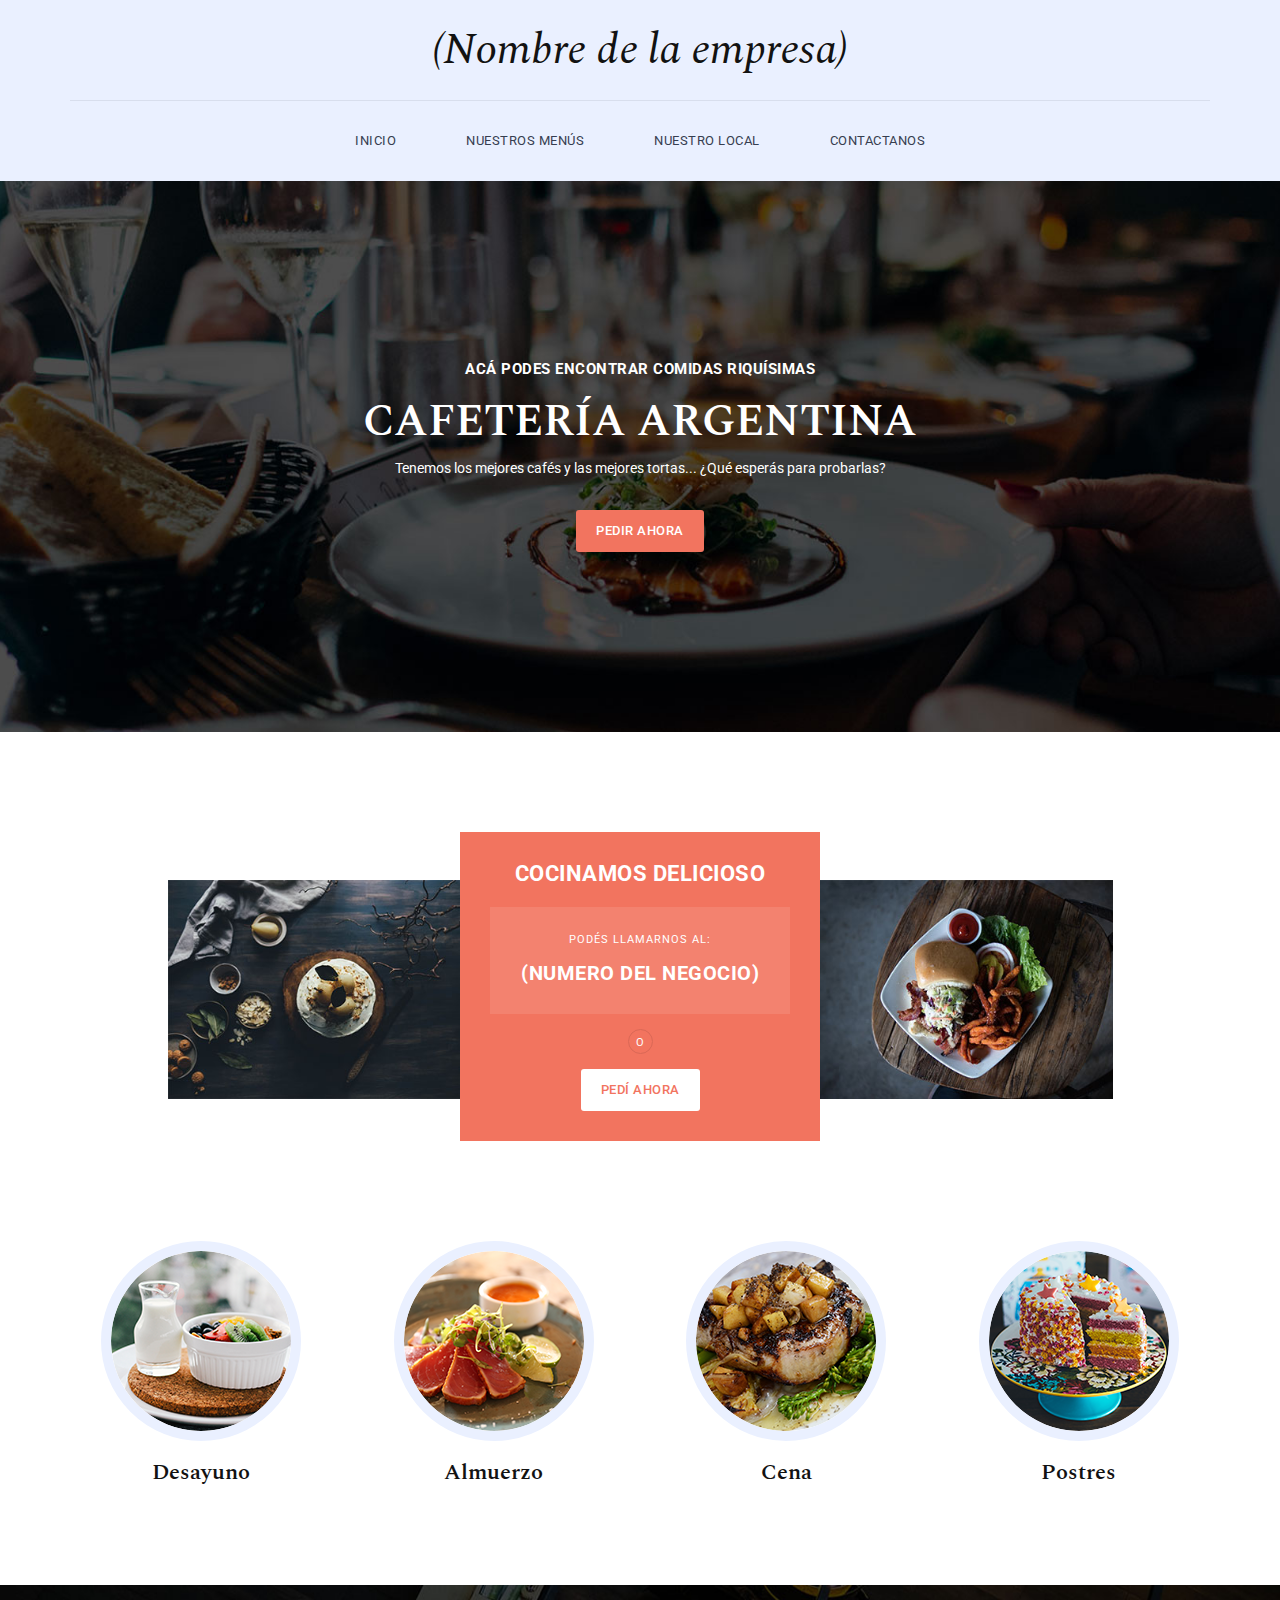
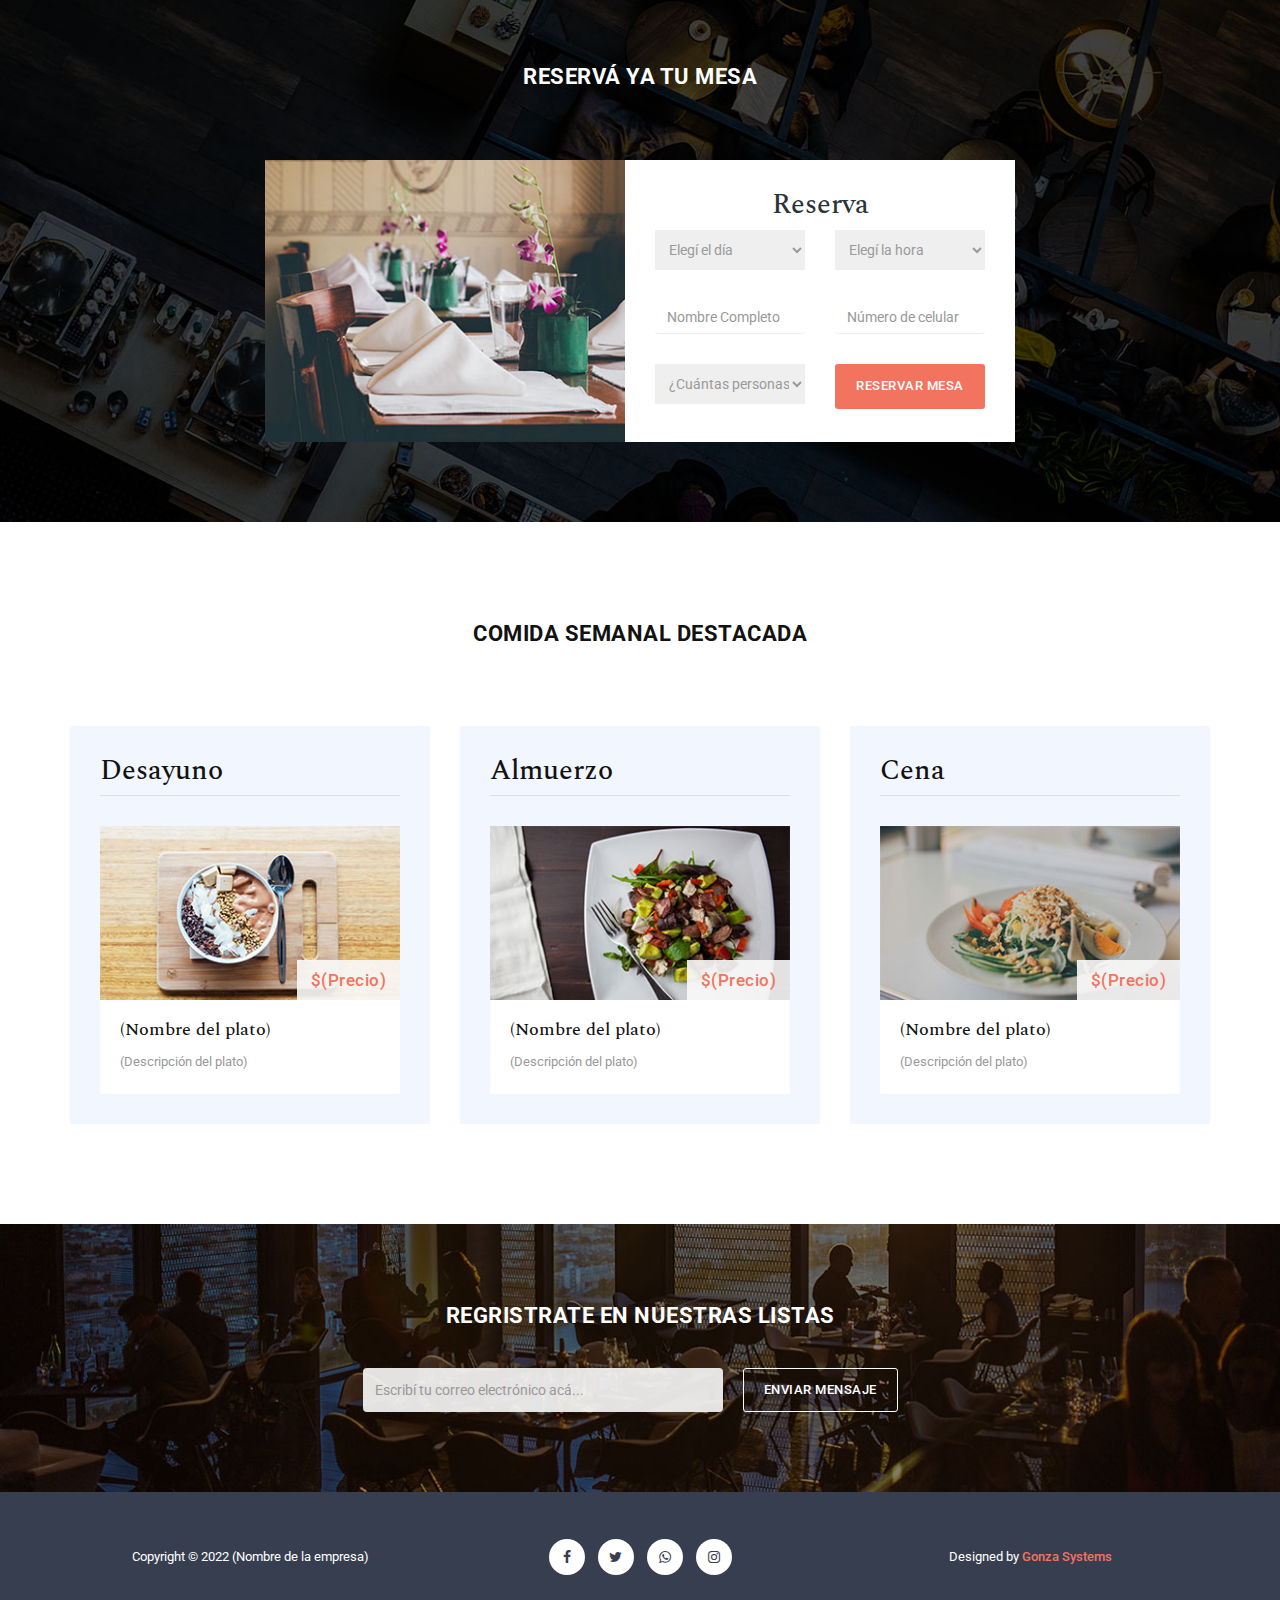
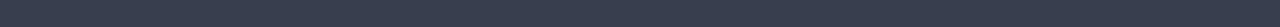
<file: index.html>
<!DOCTYPE html>
<html>
    <head>
        <meta charset="utf-8">
        <meta http-equiv="X-UA-Compatible" content="IE=edge,chrome=1">
<!--
Cafeteria Plantilla
-->
        <title>(Nombre de la pagina)</title>
        <meta name="description" content="">
        <meta name="viewport" content="width=device-width, initial-scale=1">
        <link rel="apple-touch-icon" href="apple-touch-icon.png">

        <link rel="stylesheet" href="css/bootstrap.min.css">
        <link rel="stylesheet" href="css/bootstrap-theme.min.css">
        <link rel="stylesheet" href="css/fontAwesome.css">
        <link rel="stylesheet" href="css/hero-slider.css">
        <link rel="stylesheet" href="css/owl-carousel.css">
        <link rel="stylesheet" href="css/templatemo-style.css">

        <link href="https://fonts.googleapis.com/css?family=Spectral:200,200i,300,300i,400,400i,500,500i,600,600i,700,700i,800,800i" rel="stylesheet">
        <link href="https://fonts.googleapis.com/css?family=Roboto:100,300,400,500,700,900" rel="stylesheet">

        <script src="js/vendor/modernizr-2.8.3-respond-1.4.2.min.js"></script>
    </head>

<body>
    <div class="header">
        <div class="container">
            <a href="#" class="navbar-brand scroll-top">(Nombre de la empresa)</a>
            <nav class="navbar navbar-inverse" role="navigation">
                <div class="navbar-header">
                    <button type="button" id="nav-toggle" class="navbar-toggle" data-toggle="collapse" data-target="#main-nav">
                        <span class="sr-only">Toggle navigation</span>
                        <span class="icon-bar"></span>
                        <span class="icon-bar"></span>
                        <span class="icon-bar"></span>
                    </button>
                </div>
                <!--/.navbar-header-->
                <div id="main-nav" class="collapse navbar-collapse">
                    <ul class="nav navbar-nav">
                        <li><a href="index.html">Inicio</a></li>
                        <li><a href="menus.html">Nuestros menús</a></li>
                        <li><a href="nuestrolocal.html">Nuestro local</a></li>
                        <li><a href="contacto.html">Contactanos</a></li>
                    </ul>
                </div>
                <!--/.navbar-collapse-->
            </nav>
            <!--/.navbar-->
        </div>
        <!--/.container-->
    </div>
    <!--/.header-->


    <section class="banner">
        <div class="container">
            <div class="row">
                <div class="col-md-6 col-md-offset-3">
                    <h4>Acá podes encontrar comidas riquísimas</h4>
                    <h2>Cafetería argentina</h2>
                    <p>Tenemos los mejores cafés y las mejores tortas... ¿Qué esperás para probarlas?</p>
                    <div class="primary-button">
                        <a href="#" class="scroll-link" data-id="book-table">Pedir ahora</a>
                    </div>
                </div>
            </div>
        </div>
    </section>



    <section class="cook-delecious">
        <div class="container">
            <div class="row">
                <div class="col-md-3 col-md-offset-1">
                    <div class="first-image">
                        <img src="img/cook_01.jpg" alt="">
                    </div>
                </div>
                <div class="col-md-4">
                    <div class="cook-content">
                        <h4>Cocinamos delicioso</h4>
                        <div class="contact-content">
                            <span>Podés llamarnos al:</span>
                            <h6>(numero del negocio)</h6>
                        </div>
                        <span>o</span>
                        <div class="primary-white-button">
                            <a href="#" class="scroll-link" data-id="book-table">Pedí ahora</a>
                        </div>
                    </div>
                </div>
                <div class="col-md-3">
                    <div class="second-image">
                        <img src="img/cook_02.jpg" alt="">
                    </div>
                </div>
            </div>
        </div>
    </section>



    <section class="services">
        <div class="container">
            <div class="row">
                <div class="col-md-3 col-sm-6 col-xs-12">
                    <div class="service-item">
                        <a href="menu.html">
                        <img src="img/cook_breakfast.png" alt="Breakfast">
                        <h4>Desayuno</h4>
                        </a>
                    </div>
                </div>
                <div class="col-md-3 col-sm-6 col-xs-12">
                    <div class="service-item">
                        <a href="menu.html">
                        <img src="img/cook_lunch.png" alt="Lunch">
                        <h4>Almuerzo</h4>
                        </a>
                    </div>
                </div>
                <div class="col-md-3 col-sm-6 col-xs-12">
                    <div class="service-item">
                        <a href="menu.html">
                        <img src="img/cook_dinner.png" alt="Dinner">
                        <h4>Cena</h4>
                        </a>
                    </div>
                </div>
                <div class="col-md-3 col-sm-6 col-xs-12">
                    <div class="service-item">
                        <a href="menu.html">
                        <img src="img/cook_dessert.png" alt="Desserts">
                        <h4>Postres</h4>
                        </a>
                    </div>
                </div>
            </div>
        </div>
    </section>



    <section id="book-table">
        <div class="container">
            <div class="row">
                <div class="col-md-12">
                    <div class="heading">
                        <h2>Reservá ya tu mesa</h2>
                    </div>
                </div>
                <div class="col-md-4 col-md-offset-2 col-sm-12">
                    <div class="left-image">
                        <img src="img/book_left_image.jpg" alt="">
                    </div>
                </div>
                <div class="col-md-4 col-sm-12">
                    <div class="right-info">
                        <h4>Reserva</h4>
                        <form id="form-submit" action="" method="get">
                            <div class="row">
                                <div class="col-md-6">
                                    <fieldset>
                                        <select required name='day' onchange='this.form.()'>
                                            <option value="">Elegí el día</option>
                                            <option value="Monday">Lunes</option>
                                            <option value="Tuesday">Martes</option>
                                            <option value="Wednesday">Miércoles</option>
                                            <option value="Thursday">Jueves</option>
                                            <option value="Friday">Viernes</option>
                                            <option value="Saturday">Sábado</option>
                                            <option value="Sunday">Domingo</option>
                                        </select>
                                    </fieldset>
                                </div>
                                <div class="col-md-6">
                                    <fieldset>
                                        <select required name='hour' onchange='this.form.()'>
                                            <option value="">Elegí la hora</option>
                                            <option value="10-00">10:00</option>
                                            <option value="12-00">12:00</option>
                                            <option value="14-00">14:00</option>
                                            <option value="16-00">16:00</option>
                                            <option value="18-00">18:00</option>
                                            <option value="20-00">20:00</option>
                                            <option value="22-00">22:00</option>
                                        </select>
                                    </fieldset>
                                </div>
                                <div class="col-md-6">
                                    <fieldset>
                                        <input name="name" type="name" class="form-control" id="name" placeholder="Nombre Completo" required>
                                    </fieldset> 
                                </div>
                                <div class="col-md-6">
                                    <fieldset>
                                        <input name="phone" type="phone" class="form-control" id="phone" placeholder="Número de celular" required>
                                    </fieldset>
                                </div>
                                <div class="col-md-6">
                                    <fieldset>
                                        <select required class="person" name='persons' onchange='this.form.()'>
                                            <option value="">¿Cuántas personas?</option>
                                            <option value="1-Person">1 Persona</option>
                                            <option value="2-Persons">2 Personas</option>
                                            <option value="3-Persons">3 Personas</option>
                                            <option value="4-Persons">4 Personas</option>
                                            <option value="5-Persons">5 Personas</option>
                                            <option value="6-Persons">6 Personas</option>
                                        </select>
                                    </fieldset>
                                </div>
                                <div class="col-md-6">
                                    <fieldset>
                                        <button type="submit" id="form-submit" class="btn">Reservar mesa</button>
                                    </fieldset>
                                </div>
                            </div>
                        </form>
                    </div>
                </div>
            </div>
        </div>
    </section>




    <section class="featured-food">
        <div class="container">
            <div class="row">
                <div class="heading">
                    <h2>Comida Semanal Destacada</h2>
                </div>
            </div>
            <div class="row">
                <div class="col-md-4">
                    <div class="food-item">
                        <h2>Desayuno</h2>
                        <img src="img/breakfast_item.jpg" alt="">
                        <div class="price">$(Precio)</div>
                        <div class="text-content">
                            <h4>(Nombre del plato)</h4>
                            <p>(Descripción del plato)</p>
                        </div>
                    </div>
                </div>
                <div class="col-md-4">
                    <div class="food-item">
                        <h2>Almuerzo</h2>
                        <img src="img/lunch_item.jpg" alt="">
                        <div class="price">$(Precio)</div>
                        <div class="text-content">
                            <h4>(Nombre del plato)</h4>
                            <p>(Descripción del plato)</p>
                        </div>
                    </div>
                </div>
                <div class="col-md-4">
                    <div class="food-item">
                        <h2>Cena</h2>
                        <img src="img/dinner_item.jpg" alt="">
                        <div class="price">$(Precio)</div>
                        <div class="text-content">
                            <h4>(Nombre del plato)</h4>
                            <p>(Descripción del plato)</p>
                        </div>
                    </div>
                </div>
            </div>
        </div>
    </section>



    


    <section class="sign-up">
        <div class="container">
            <div class="row">
                <div class="col-md-12">
                    <div class="heading">
                        <h2>Regristrate en nuestras listas</h2>
                    </div>
                </div>
            </div>
            <form id="contact" action="" method="get">
                <div class="row">
                    <div class="col-md-4 col-md-offset-3">
                        <fieldset>
                            <input name="email" type="text" class="form-control" id="email" placeholder="Escribí tu correo electrónico acá..." required>
                        </fieldset>
                    </div>
                    <div class="col-md-2">
                        <fieldset>
                            <button type="submit" id="form-submit" class="btn">Enviar Mensaje</button>
                        </fieldset>
                    </div>
                </div>
            </form>
        </div>
    </section>



    <footer>
        <div class="container">
            <div class="row">
                <div class="col-md-4">
                    <p>Copyright &copy; 2022 (Nombre de la empresa)</p>
                </div>
                <div class="col-md-4">
                    <ul class="social-icons">
                        <li><a rel="nofollow" href="http://www.facebook.com/templatemo" target="_parent"><i class="fa fa-facebook"></i></a></li>
                        <li><a href="#"><i class="fa fa-twitter"></i></a></li>
                        <li><a href="#"><i class="fa fa-whatsapp"></i></a></li>
                        <li><a href="#"><i class="fa fa-instagram"></i></a></li>
                    </ul>
                </div>
                <div class="col-md-4">
                    <p>Designed by <em>Gonza Systems</em></p>
                </div>
            </div>
        </div>
    </footer>


    


    <script src="//ajax.googleapis.com/ajax/libs/jquery/1.11.2/jquery.min.js"></script>
    <script>window.jQuery || document.write('<script src="js/vendor/jquery-1.11.2.min.js"><\/script>')</script>

    <script src="js/vendor/bootstrap.min.js"></script>

    <script src="js/plugins.js"></script>
    <script src="js/main.js"></script>

    <script src="http://ajax.googleapis.com/ajax/libs/jquery/1.10.2/jquery.min.js" type="text/javascript"></script>
    <script type="text/javascript">
    $(document).ready(function() {
        // navigation click actions 
        $('.scroll-link').on('click', function(event){
            event.preventDefault();
            var sectionID = $(this).attr("data-id");
            scrollToID('#' + sectionID, 750);
        });
        // scroll to top action
        $('.scroll-top').on('click', function(event) {
            event.preventDefault();
            $('html, body').animate({scrollTop:0}, 'slow');         
        });
        // mobile nav toggle
        $('#nav-toggle').on('click', function (event) {
            event.preventDefault();
            $('#main-nav').toggleClass("open");
        });
    });
    // scroll function
    function scrollToID(id, speed){
        var offSet = 0;
        var targetOffset = $(id).offset().top - offSet;
        var mainNav = $('#main-nav');
        $('html,body').animate({scrollTop:targetOffset}, speed);
        if (mainNav.hasClass("open")) {
            mainNav.css("height", "1px").removeClass("in").addClass("collapse");
            mainNav.removeClass("open");
        }
    }
    if (typeof console === "undefined") {
        console = {
            log: function() { }
        };
    }
    </script>
</body>
</html>
</file>
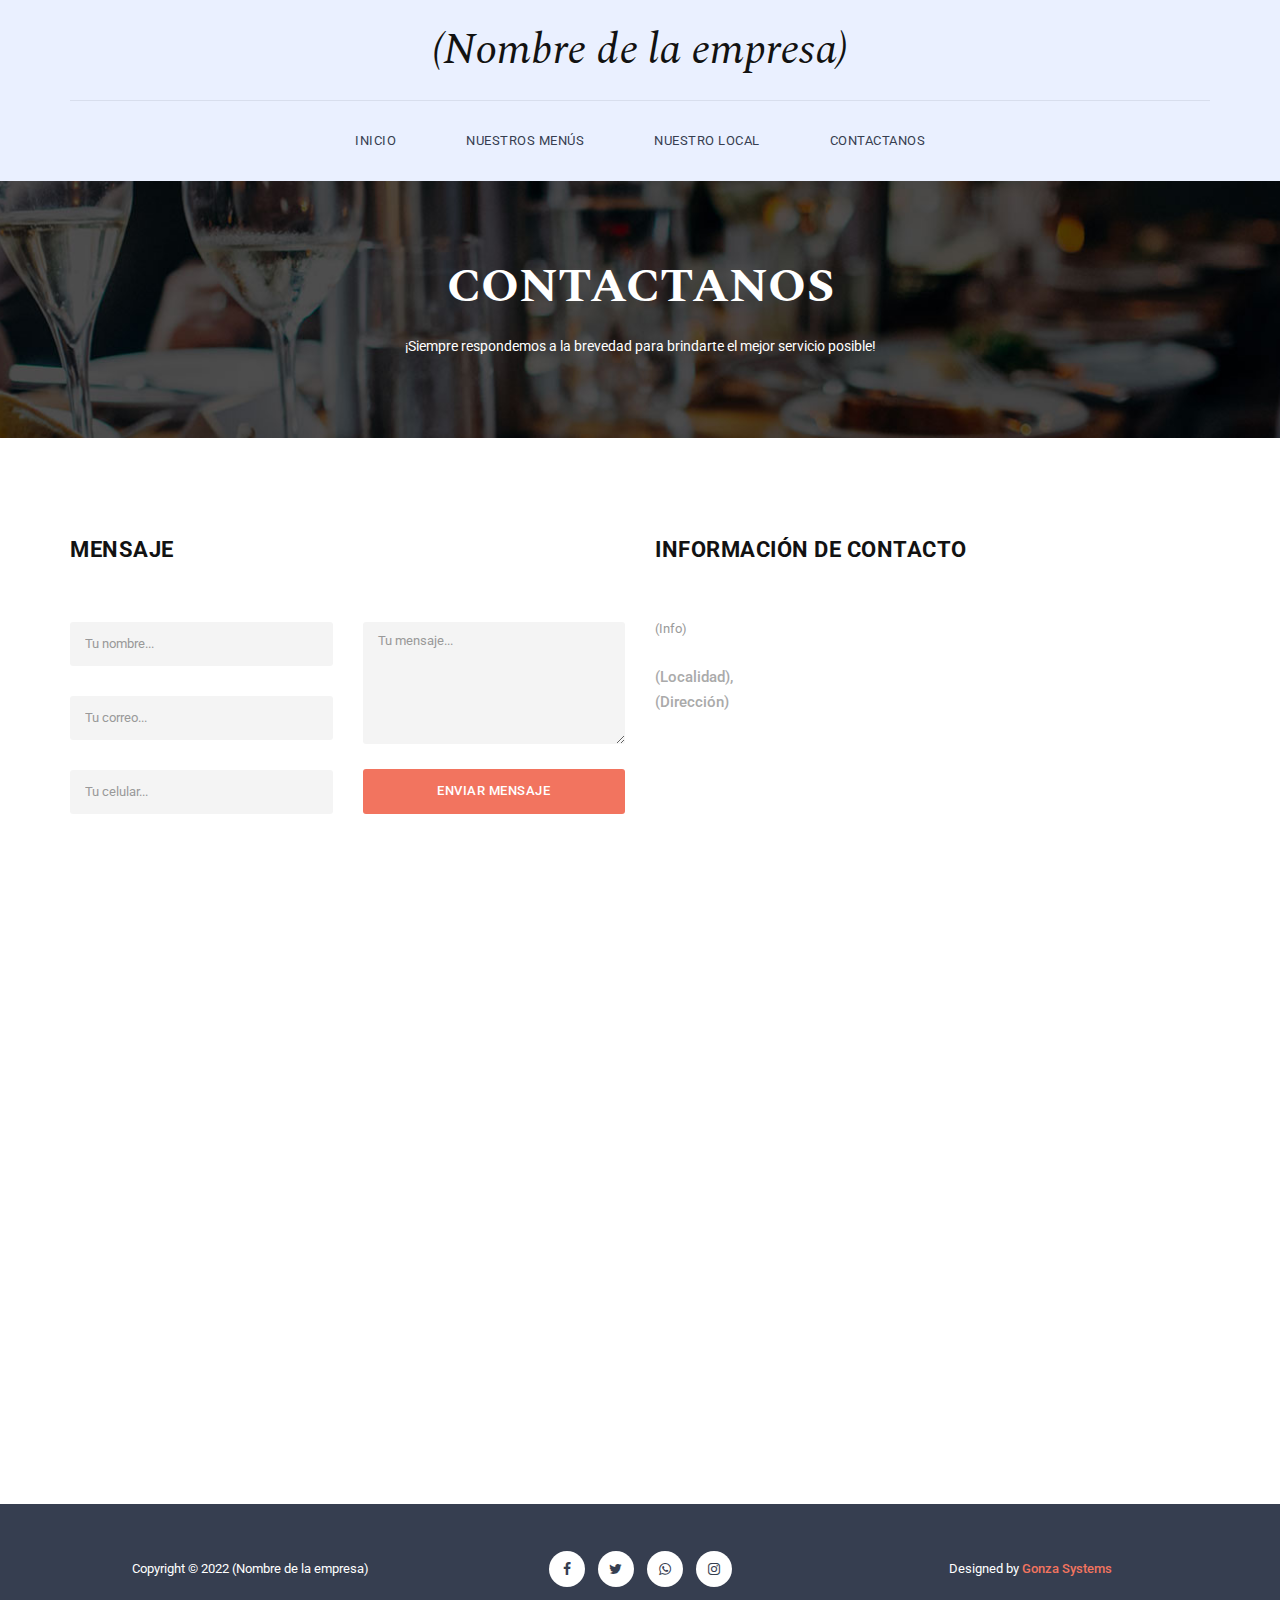
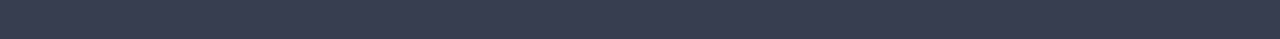
<file: contacto.html>
<!DOCTYPE html>
<html>
    <head>
        <meta charset="utf-8">
        <meta http-equiv="X-UA-Compatible" content="IE=edge,chrome=1">
<!--
Victory Template
http://www.templatemo.com/tm-507-victory
-->
        <title>(Nombre de la empresa) - Contacto</title>
        <meta name="description" content="">
        <meta name="viewport" content="width=device-width, initial-scale=1">
        <link rel="apple-touch-icon" href="apple-touch-icon.png">

        <link rel="stylesheet" href="css/bootstrap.min.css">
        <link rel="stylesheet" href="css/bootstrap-theme.min.css">
        <link rel="stylesheet" href="css/fontAwesome.css">
        <link rel="stylesheet" href="css/hero-slider.css">
        <link rel="stylesheet" href="css/owl-carousel.css">
        <link rel="stylesheet" href="css/templatemo-style.css">

        <link href="https://fonts.googleapis.com/css?family=Spectral:200,200i,300,300i,400,400i,500,500i,600,600i,700,700i,800,800i" rel="stylesheet">
        <link href="https://fonts.googleapis.com/css?family=Roboto:100,300,400,500,700,900" rel="stylesheet">

        <script src="js/vendor/modernizr-2.8.3-respond-1.4.2.min.js"></script>
    </head>

<body>
    <div class="header">
        <div class="container">
            <a href="#" class="navbar-brand scroll-top">(Nombre de la empresa)</a>
            <nav class="navbar navbar-inverse" role="navigation">
                <div class="navbar-header">
                    <button type="button" id="nav-toggle" class="navbar-toggle" data-toggle="collapse" data-target="#main-nav">
                        <span class="sr-only">Toggle navigation</span>
                        <span class="icon-bar"></span>
                        <span class="icon-bar"></span>
                        <span class="icon-bar"></span>
                    </button>
                </div>
                <!--/.navbar-header-->
                <div id="main-nav" class="collapse navbar-collapse">
                    <ul class="nav navbar-nav">
                        <li><a href="index.html">Inicio</a></li>
                        <li><a href="menus.html">Nuestros menús</a></li>
                        <li><a href="nuestrolocal.html">Nuestro local</a></li>
                        <li><a href="contacto.html">Contactanos</a></li>
                    </ul>
                </div>
                <!--/.navbar-collapse-->
            </nav>
            <!--/.navbar-->
        </div>
        <!--/.container-->
    </div>
    <!--/.header-->


    <section class="page-heading">
        <div class="container">
            <div class="row">
                <div class="col-md-12">
                    <h1>Contactanos</h1>
                    <p>¡Siempre respondemos a la brevedad para brindarte el mejor servicio posible!</p>
                </div>
            </div>
        </div>
    </section>



    <section class="contact-us">
        <div class="container">
            <div class="row">
                <div class="col-md-6">
                    <div class="section-heading">
                        <h2>Mensaje</h2>
                    </div>
                    <form id="contact" action="" method="post">
                        <div class="row">
                            <div class="col-md-6">
                                <fieldset>
                                    <input name="name" type="text" class="form-control" id="name" placeholder="Tu nombre..." required>
                                </fieldset>
                                <fieldset>
                                    <input name="email" type="text" class="form-control" id="email" placeholder="Tu correo..." required>
                                </fieldset>
                                <fieldset>
                                    <input name="phone" type="text" class="form-control" id="phone" placeholder="Tu celular..." required>
                                </fieldset>
                            </div>
                            <div class="col-md-6">
                                <fieldset>
                                    <textarea name="message" rows="6" class="form-control" id="message" placeholder="Tu mensaje..." required></textarea>
                                </fieldset>
                                <fieldset>
                                    <button type="submit" id="form-submit" class="btn">Enviar Mensaje</button>
                                </fieldset>
                            </div>
                        </div>
                    </form>
                </div>
                <div class="col-md-6">
                    <div class="section-heading contact-info">
                        <h2>Información de Contacto</h2>
                        <p>(Info)<br><br><em>(Localidad), <br>(Dirección)</em></p>
                    </div>
                </div>
            </div>
        </div>
    </section>



    <section class="map">
        <div class="container">
            <div class="row">
                <div class="col-md-12">
                    <div id="map">
        <!-- How to change your own map point
            1. Go to Google Maps
            2. Click on your location point
            3. Click "Share" and choose "Embed map" tab
            4. Copy only URL and paste it within the src="" field below
        -->
                        <iframe src="https://www.google.com/maps/embed?pb=!1m18!1m12!1m3!1d7895.485196115994!2d103.85995441789784!3d1.2880401763270322!2m3!1f0!2f0!3f0!3m2!1i1024!2i768!4f13.1!3m3!1m2!1s0x0%3A0x7fb4e58ad9cd826e!2sSingapore+Flyer!5e0!3m2!1sen!2sth!4v1505825620371" width="100%" height="500" frameborder="0" style="border:0" allowfullscreen></iframe>
                    </div>
                </div>
            </div>
        </div>
    </section>



    <footer>
        <div class="container">
            <div class="row">
                <div class="col-md-4">
                    <p>Copyright &copy; 2022 (Nombre de la empresa)</p>
                </div>
                <div class="col-md-4">
                    <ul class="social-icons">
                        <li><a rel="nofollow" href="http://www.facebook.com/templatemo" target="_parent"><i class="fa fa-facebook"></i></a></li>
                        <li><a href="#"><i class="fa fa-twitter"></i></a></li>
                        <li><a href="#"><i class="fa fa-whatsapp"></i></a></li>
                        <li><a href="#"><i class="fa fa-instagram"></i></a></li>
                    </ul>
                </div>
                <div class="col-md-4">
                    <p>Designed by <em>Gonza Systems</em></p>
                </div>
            </div>
        </div>
    </footer>


    <script src="//ajax.googleapis.com/ajax/libs/jquery/1.11.2/jquery.min.js"></script>
    <script>window.jQuery || document.write('<script src="js/vendor/jquery-1.11.2.min.js"><\/script>')</script>

    <script src="js/vendor/bootstrap.min.js"></script>

    <script src="js/plugins.js"></script>
    <script src="js/main.js"></script>

    <script src="http://ajax.googleapis.com/ajax/libs/jquery/1.10.2/jquery.min.js" type="text/javascript"></script>
    <script type="text/javascript">
    $(document).ready(function() {
        // navigation click actions 
        $('.scroll-link').on('click', function(event){
            event.preventDefault();
            var sectionID = $(this).attr("data-id");
            scrollToID('#' + sectionID, 750);
        });
        // scroll to top action
        $('.scroll-top').on('click', function(event) {
            event.preventDefault();
            $('html, body').animate({scrollTop:0}, 'slow');         
        });
        // mobile nav toggle
        $('#nav-toggle').on('click', function (event) {
            event.preventDefault();
            $('#main-nav').toggleClass("open");
        });
    });
    // scroll function
    function scrollToID(id, speed){
        var offSet = 0;
        var targetOffset = $(id).offset().top - offSet;
        var mainNav = $('#main-nav');
        $('html,body').animate({scrollTop:targetOffset}, speed);
        if (mainNav.hasClass("open")) {
            mainNav.css("height", "1px").removeClass("in").addClass("collapse");
            mainNav.removeClass("open");
        }
    }
    if (typeof console === "undefined") {
        console = {
            log: function() { }
        };
    }
    </script>
</body>
</html>
</file>
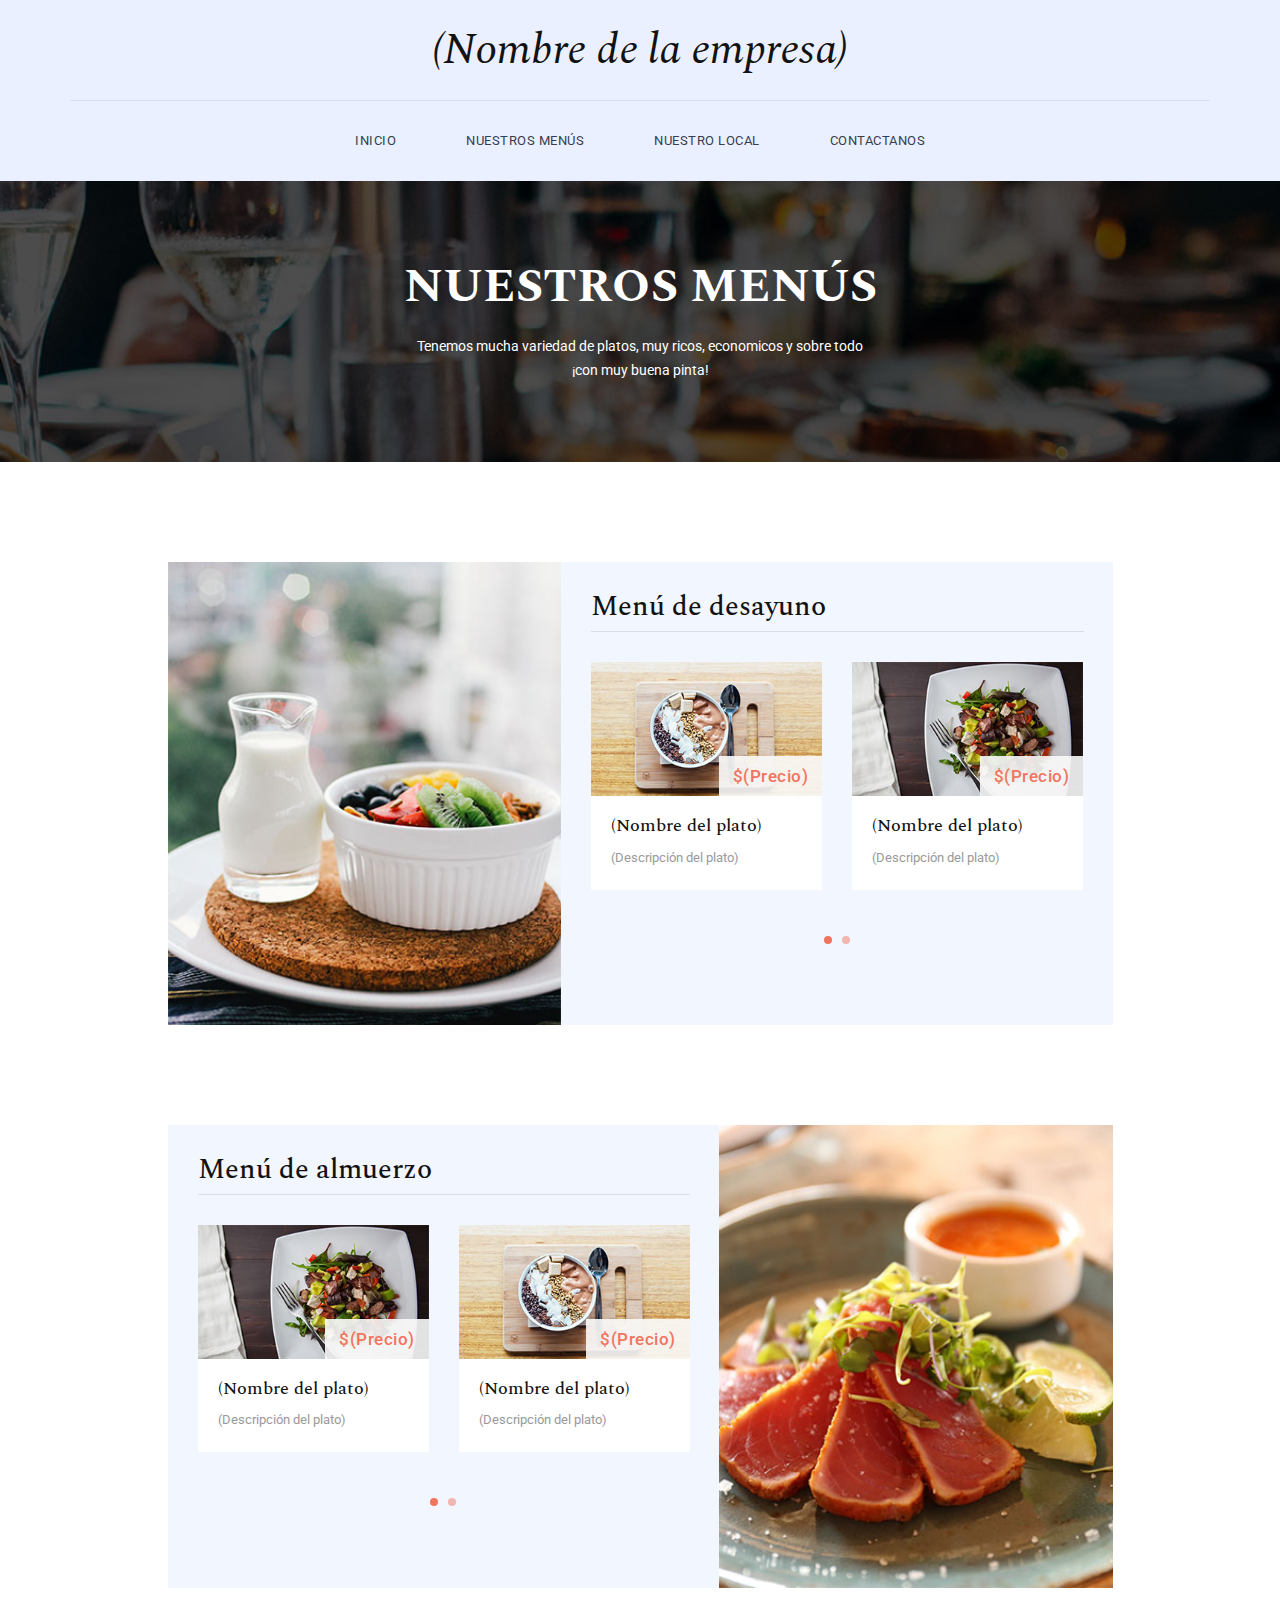
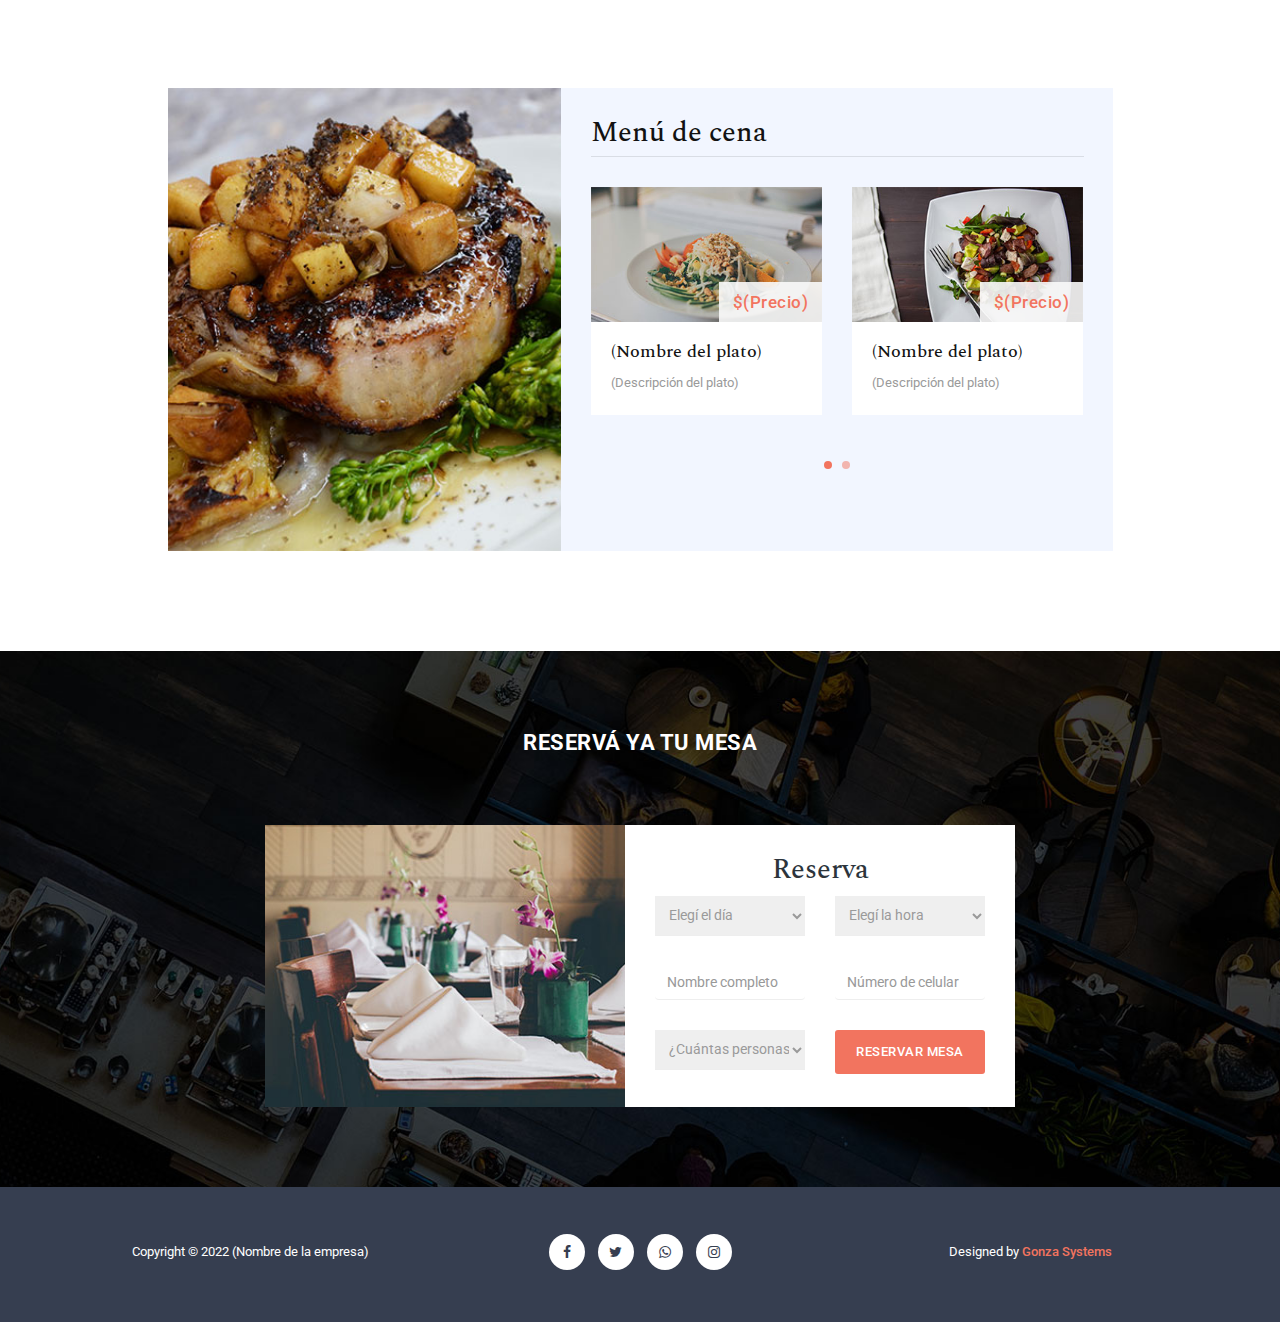
<file: menus.html>
<!DOCTYPE html>
<html>
    <head>
        <meta charset="utf-8">
        <meta http-equiv="X-UA-Compatible" content="IE=edge,chrome=1">
<!--
Victory Template
http://www.templatemo.com/tm-507-victory
-->
        <title>(Nombre de la empresa) - Nuestros menús</title>
        <meta name="description" content="">
        <meta name="viewport" content="width=device-width, initial-scale=1">
        <link rel="apple-touch-icon" href="apple-touch-icon.png">

        <link rel="stylesheet" href="css/bootstrap.min.css">
        <link rel="stylesheet" href="css/bootstrap-theme.min.css">
        <link rel="stylesheet" href="css/fontAwesome.css">
        <link rel="stylesheet" href="css/hero-slider.css">
        <link rel="stylesheet" href="css/owl-carousel.css">
        <link rel="stylesheet" href="css/templatemo-style.css">

        <link href="https://fonts.googleapis.com/css?family=Spectral:200,200i,300,300i,400,400i,500,500i,600,600i,700,700i,800,800i" rel="stylesheet">
        <link href="https://fonts.googleapis.com/css?family=Roboto:100,300,400,500,700,900" rel="stylesheet">

        <script src="js/vendor/modernizr-2.8.3-respond-1.4.2.min.js"></script>
    </head>

<body>
    <div class="header">
        <div class="container">
            <a href="#" class="navbar-brand scroll-top">(Nombre de la empresa)</a>
            <nav class="navbar navbar-inverse" role="navigation">
                <div class="navbar-header">
                    <button type="button" id="nav-toggle" class="navbar-toggle" data-toggle="collapse" data-target="#main-nav">
                        <span class="sr-only">Toggle navigation</span>
                        <span class="icon-bar"></span>
                        <span class="icon-bar"></span>
                        <span class="icon-bar"></span>
                    </button>
                </div>
                <!--/.navbar-header-->
                <div id="main-nav" class="collapse navbar-collapse">
                    <ul class="nav navbar-nav">
                        <li><a href="index.html">Inicio</a></li>
                        <li><a href="menus.html">Nuestros menús</a></li>
                        <li><a href="nuestrolocal.html">Nuestro local</a></li>
                        <li><a href="contacto.html">Contactanos</a></li>
                    </ul>
                </div>
                <!--/.navbar-collapse-->
            </nav>
            <!--/.navbar-->
        </div>
        <!--/.container-->
    </div>
    <!--/.header-->


    <section class="page-heading">
        <div class="container">
            <div class="row">
                <div class="col-md-12">
                    <h1>Nuestros menús</h1>
                    <p>Tenemos mucha variedad de platos, muy ricos, economicos y sobre todo <br> ¡con muy buena pinta!</p>
                </div>
            </div>
        </div>
    </section>



    <section class="breakfast-menu">
        <div class="container">
            <div class="row">
                <div class="col-md-10 col-md-offset-1">
                    <div class="breakfast-menu-content">
                        <div class="row">
                            <div class="col-md-5">
                                <div class="left-image">
                                    <img src="img/breakfast_menu.jpg" alt="Breakfast">
                                </div>
                            </div>
                            <div class="col-md-7">
                                <h2>Menú de desayuno</h2>
                                <div id="owl-breakfast" class="owl-carousel owl-theme">
                                    <div class="item col-md-12">
                                        <div class="food-item">
                                            <img src="img/breakfast_item.jpg" alt="">
                                            <div class="price">$(Precio)</div>
                                            <div class="text-content">
                                                <h4>(Nombre del plato)</h4>
                                                <p>(Descripción del plato)</p>
                                            </div>
                                        </div>
                                    </div>
                                    <div class="item col-md-12">
                                        <div class="food-item">
                                            <img src="img/lunch_item.jpg" alt="">
                                            <div class="price">$(Precio)</div>
                                            <div class="text-content">
                                                <h4>(Nombre del plato)</h4>
                                                <p>(Descripción del plato)</p>
                                            </div>
                                        </div>
                                    </div>
                                    <div class="item col-md-12">
                                        <div class="food-item">
                                            <img src="img/dinner_item.jpg" alt="">
                                            <div class="price">$(Precio)</div>
                                            <div class="text-content">
                                                <h4>(Nombre del plato)</h4>
                                                <p>(Descripción del plato)</p>
                                            </div>
                                        </div>
                                    </div>
                                </div>
                            </div>
                        </div>
                    </div>
                </div>
            </div>
        </div>
    </section>



    <section class="lunch-menu">
        <div class="container">
            <div class="row">
                <div class="col-md-10 col-md-offset-1">
                    <div class="lunch-menu-content">
                        <div class="row">
                            <div class="col-md-7">
                                <h2>Menú de almuerzo</h2>
                                <div id="owl-lunch" class="owl-carousel owl-theme">
                                    <div class="item col-md-12">
                                        <div class="food-item">
                                            <img src="img/lunch_item.jpg" alt="">
                                            <div class="price">$(Precio)</div>
                                            <div class="text-content">
                                                <h4>(Nombre del plato)</h4>
                                                <p>(Descripción del plato)</p>
                                            </div>
                                        </div>
                                    </div>
                                    <div class="item col-md-12">
                                        <div class="food-item">
                                            <img src="img/breakfast_item.jpg" alt="">
                                            <div class="price">$(Precio)</div>
                                            <div class="text-content">
                                                <h4>(Nombre del plato)</h4>
                                                <p>(Descripción del plato)</p>
                                            </div>
                                        </div>
                                    </div>
                                    <div class="item col-md-12">
                                        <div class="food-item">
                                            <img src="img/dinner_item.jpg" alt="">
                                            <div class="price">$(Precio)</div>
                                            <div class="text-content">
                                                <h4>(Nombre del plato)</h4>
                                                <p>(Descripción del plato)</p>
                                            </div>
                                        </div>
                                    </div>
                                </div>
                            </div>
                            <div class="col-md-5">
                                <div class="left-image">
                                    <img src="img/lunch_menu.jpg" alt="">
                                </div>
                            </div>
                        </div>
                    </div>
                </div>
            </div>
        </div>
    </section>

    <section class="dinner-menu">
        <div class="container">
            <div class="row">
                <div class="col-md-10 col-md-offset-1">
                    <div class="dinner-menu-content">
                        <div class="row">
                            <div class="col-md-5">
                                <div class="left-image">
                                    <img src="img/dinner_menu.jpg" alt="">
                                </div>
                            </div>
                            <div class="col-md-7">
                                <h2>Menú de cena</h2>
                                <div id="owl-dinner" class="owl-carousel owl-theme">
                                    <div class="item col-md-12">
                                        <div class="food-item">
                                            <img src="img/dinner_item.jpg" alt="">
                                            <div class="price">$(Precio)</div>
                                            <div class="text-content">
                                                <h4>(Nombre del plato)</h4>
                                                <p>(Descripción del plato)</p>
                                            </div>
                                        </div>
                                    </div>
                                    <div class="item col-md-12">
                                        <div class="food-item">
                                            <img src="img/lunch_item.jpg" alt="">
                                            <div class="price">$(Precio)</div>
                                            <div class="text-content">
                                                <h4>(Nombre del plato)</h4>
                                                <p>(Descripción del plato)</p>
                                            </div>
                                        </div>
                                    </div>
                                    <div class="item col-md-12">
                                        <div class="food-item">
                                            <img src="img/breakfast_item.jpg" alt="">
                                            <div class="price">$(Precio)</div>
                                            <div class="text-content">
                                                <h4>(Nombre del plato)</h4>
                                                <p>(Descripción del plato)</p>
                                            </div>
                                        </div>
                                    </div>
                                </div>
                            </div>
                        </div>
                    </div>
                </div>
            </div>
        </div>
    </section>



    <section id="book-table">
        <div class="container">
            <div class="row">
                <div class="col-md-12">
                    <div class="heading">
                        <h2>Reservá ya tu mesa</h2>
                    </div>
                </div>
                <div class="col-md-4 col-md-offset-2">
                    <div class="left-image">
                        <img src="img/book_left_image.jpg" alt="">
                    </div>
                </div>
                <div class="col-md-4">
                    <div class="right-info">
                        <h4>Reserva</h4>
                        <form id="form-submit" action="" method="get">
                            <div class="row">
                                <div class="col-md-6">
                                    <fieldset>
                                        <select required name='day' onchange='this.form.()'>
                                            <option value="">Elegí el día</option>
                                            <option value="Monday">Lunes</option>
                                            <option value="Tuesday">Martes</option>
                                            <option value="Wednesday">Miércoles</option>
                                            <option value="Thursday">Jueves</option>
                                            <option value="Friday">Viernes</option>
                                            <option value="Saturday">Sábado</option>
                                            <option value="Sunday">Domingo</option>
                                        </select>
                                    </fieldset>
                                </div>
                                <div class="col-md-6">
                                    <fieldset>
                                        <select required name='hour' onchange='this.form.()'>
                                            <option value="">Elegí la hora</option>
                                            <option value="10-00">10:00</option>
                                            <option value="12-00">12:00</option>
                                            <option value="14-00">14:00</option>
                                            <option value="16-00">16:00</option>
                                            <option value="18-00">18:00</option>
                                            <option value="20-00">20:00</option>
                                            <option value="22-00">22:00</option>
                                        </select>
                                    </fieldset>
                                </div>
                                <div class="col-md-6">
                                    <fieldset>
                                        <input name="name" type="name" class="form-control" id="name" placeholder="Nombre completo" required>
                                    </fieldset> 
                                </div>
                                <div class="col-md-6">
                                    <fieldset>
                                        <input name="phone" type="phone" class="form-control" id="phone" placeholder="Número de celular" required>
                                    </fieldset>
                                </div>
                                <div class="col-md-6">
                                    <fieldset>
                                        <select required class="person" name='persons' onchange='this.form.()'>
                                            <option value="">¿Cuántas personas?</option>
                                            <option value="1-Person">1 Persona</option>
                                            <option value="2-Persons">2 Personas</option>
                                            <option value="3-Persons">3 Personas</option>
                                            <option value="4-Persons">4 Personas</option>
                                            <option value="5-Persons">5 Personas</option>
                                            <option value="6-Persons">6 Personas</option>
                                        </select>
                                    </fieldset>
                                </div>
                                <div class="col-md-6">
                                    <fieldset>
                                        <button type="submit" id="form-submit" class="btn">Reservar mesa</button>
                                    </fieldset>
                                </div>
                            </div>
                        </form>
                    </div>
                </div>
            </div>
        </div>
    </section>



    <footer>
        <div class="container">
            <div class="row">
                <div class="col-md-4">
                    <p>Copyright &copy; 2022 (Nombre de la empresa)</p>
                </div>
                <div class="col-md-4">
                    <ul class="social-icons">
                        <li><a href="#"><i class="fa fa-facebook"></i></a></li>
                        <li><a href="#"><i class="fa fa-twitter"></i></a></li>
                        <li><a href="#"><i class="fa fa-whatsapp"></i></a></li>
                        <li><a href="#"><i class="fa fa-instagram"></i></a></li>
                    </ul>
                </div>
                <div class="col-md-4">
                    <p>Designed by <em>Gonza Systems</em></p>
                </div>
            </div>
        </div>
    </footer>


    


    <script src="//ajax.googleapis.com/ajax/libs/jquery/1.11.2/jquery.min.js"></script>
    <script>window.jQuery || document.write('<script src="js/vendor/jquery-1.11.2.min.js"><\/script>')</script>

    <script src="js/vendor/bootstrap.min.js"></script>

    <script src="js/plugins.js"></script>
    <script src="js/main.js"></script>

    <script src="http://ajax.googleapis.com/ajax/libs/jquery/1.10.2/jquery.min.js" type="text/javascript"></script>
    <script type="text/javascript">
    $(document).ready(function() {
        // navigation click actions 
        $('.scroll-link').on('click', function(event){
            event.preventDefault();
            var sectionID = $(this).attr("data-id");
            scrollToID('#' + sectionID, 750);
        });
        // scroll to top action
        $('.scroll-top').on('click', function(event) {
            event.preventDefault();
            $('html, body').animate({scrollTop:0}, 'slow');         
        });
        // mobile nav toggle
        $('#nav-toggle').on('click', function (event) {
            event.preventDefault();
            $('#main-nav').toggleClass("open");
        });
    });
    // scroll function
    function scrollToID(id, speed){
        var offSet = 0;
        var targetOffset = $(id).offset().top - offSet;
        var mainNav = $('#main-nav');
        $('html,body').animate({scrollTop:targetOffset}, speed);
        if (mainNav.hasClass("open")) {
            mainNav.css("height", "1px").removeClass("in").addClass("collapse");
            mainNav.removeClass("open");
        }
    }
    if (typeof console === "undefined") {
        console = {
            log: function() { }
        };
    }
    </script>
</body>
</html>
</file>
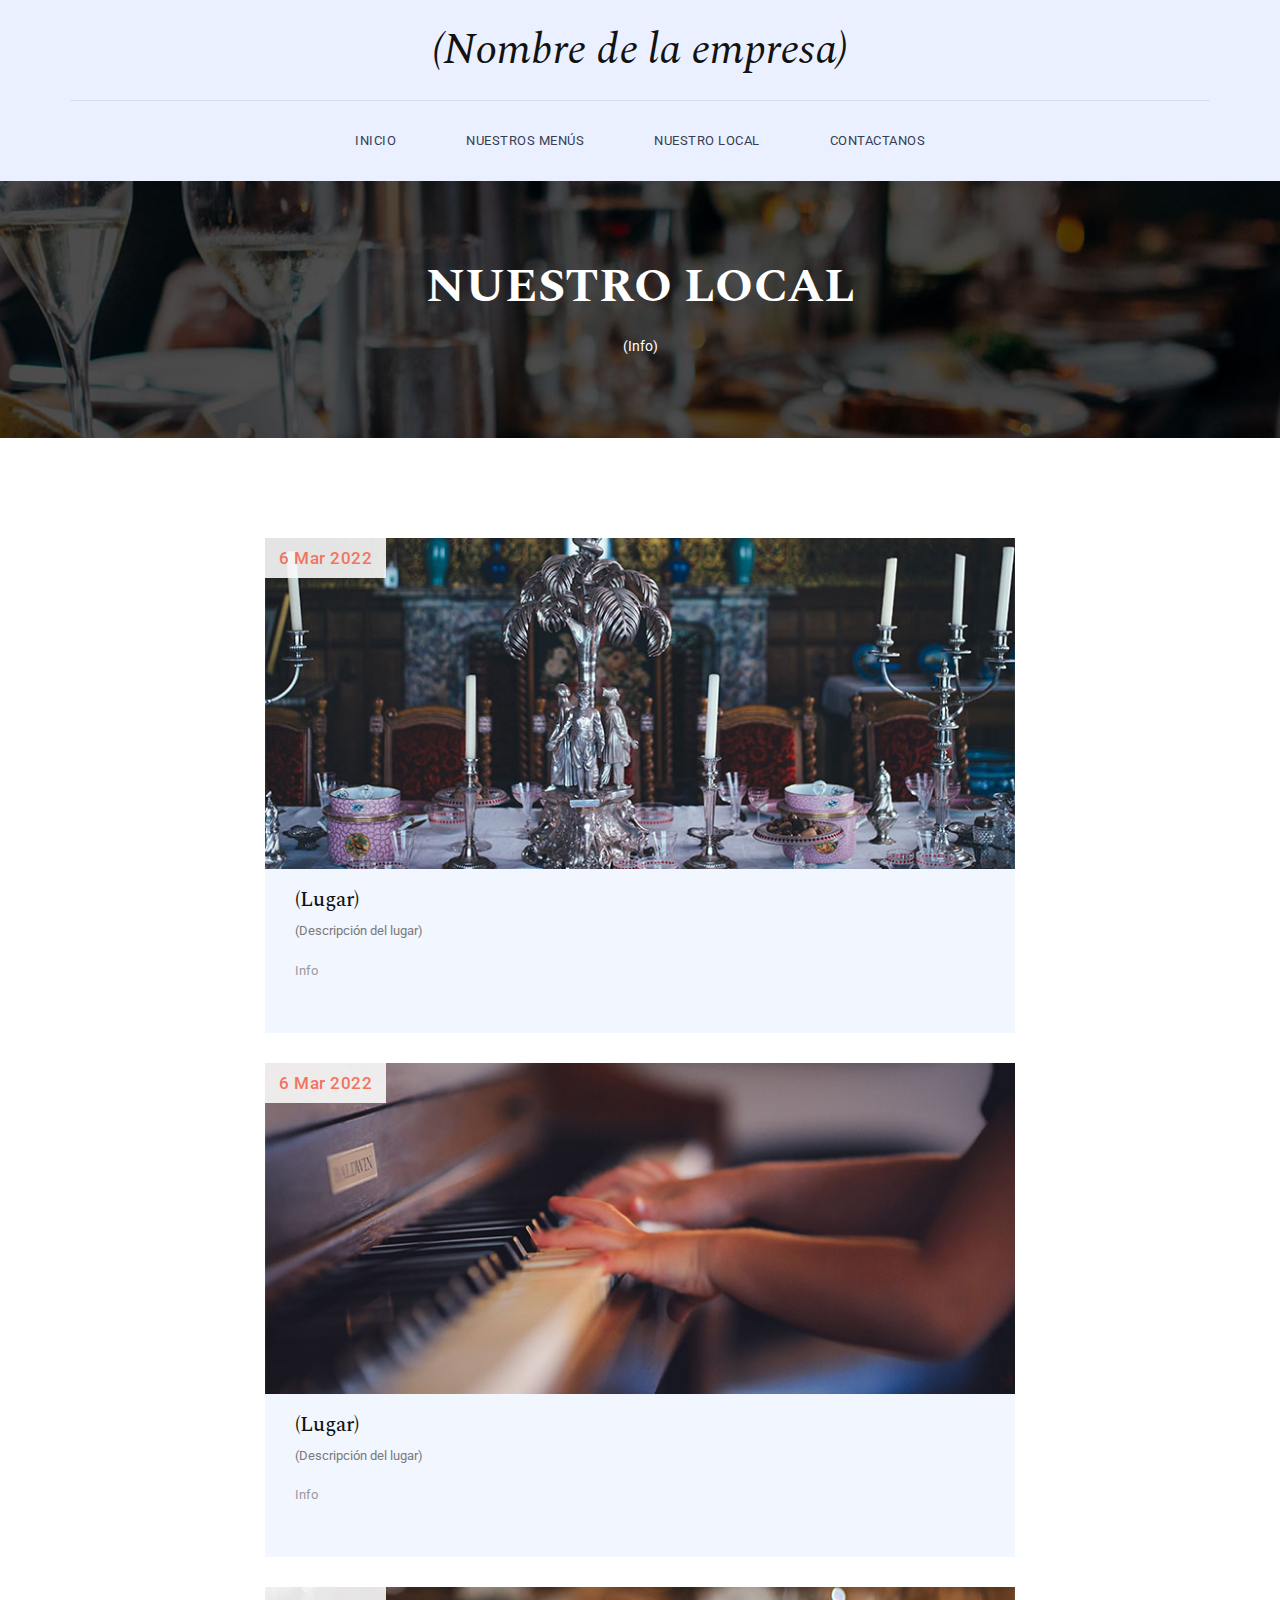
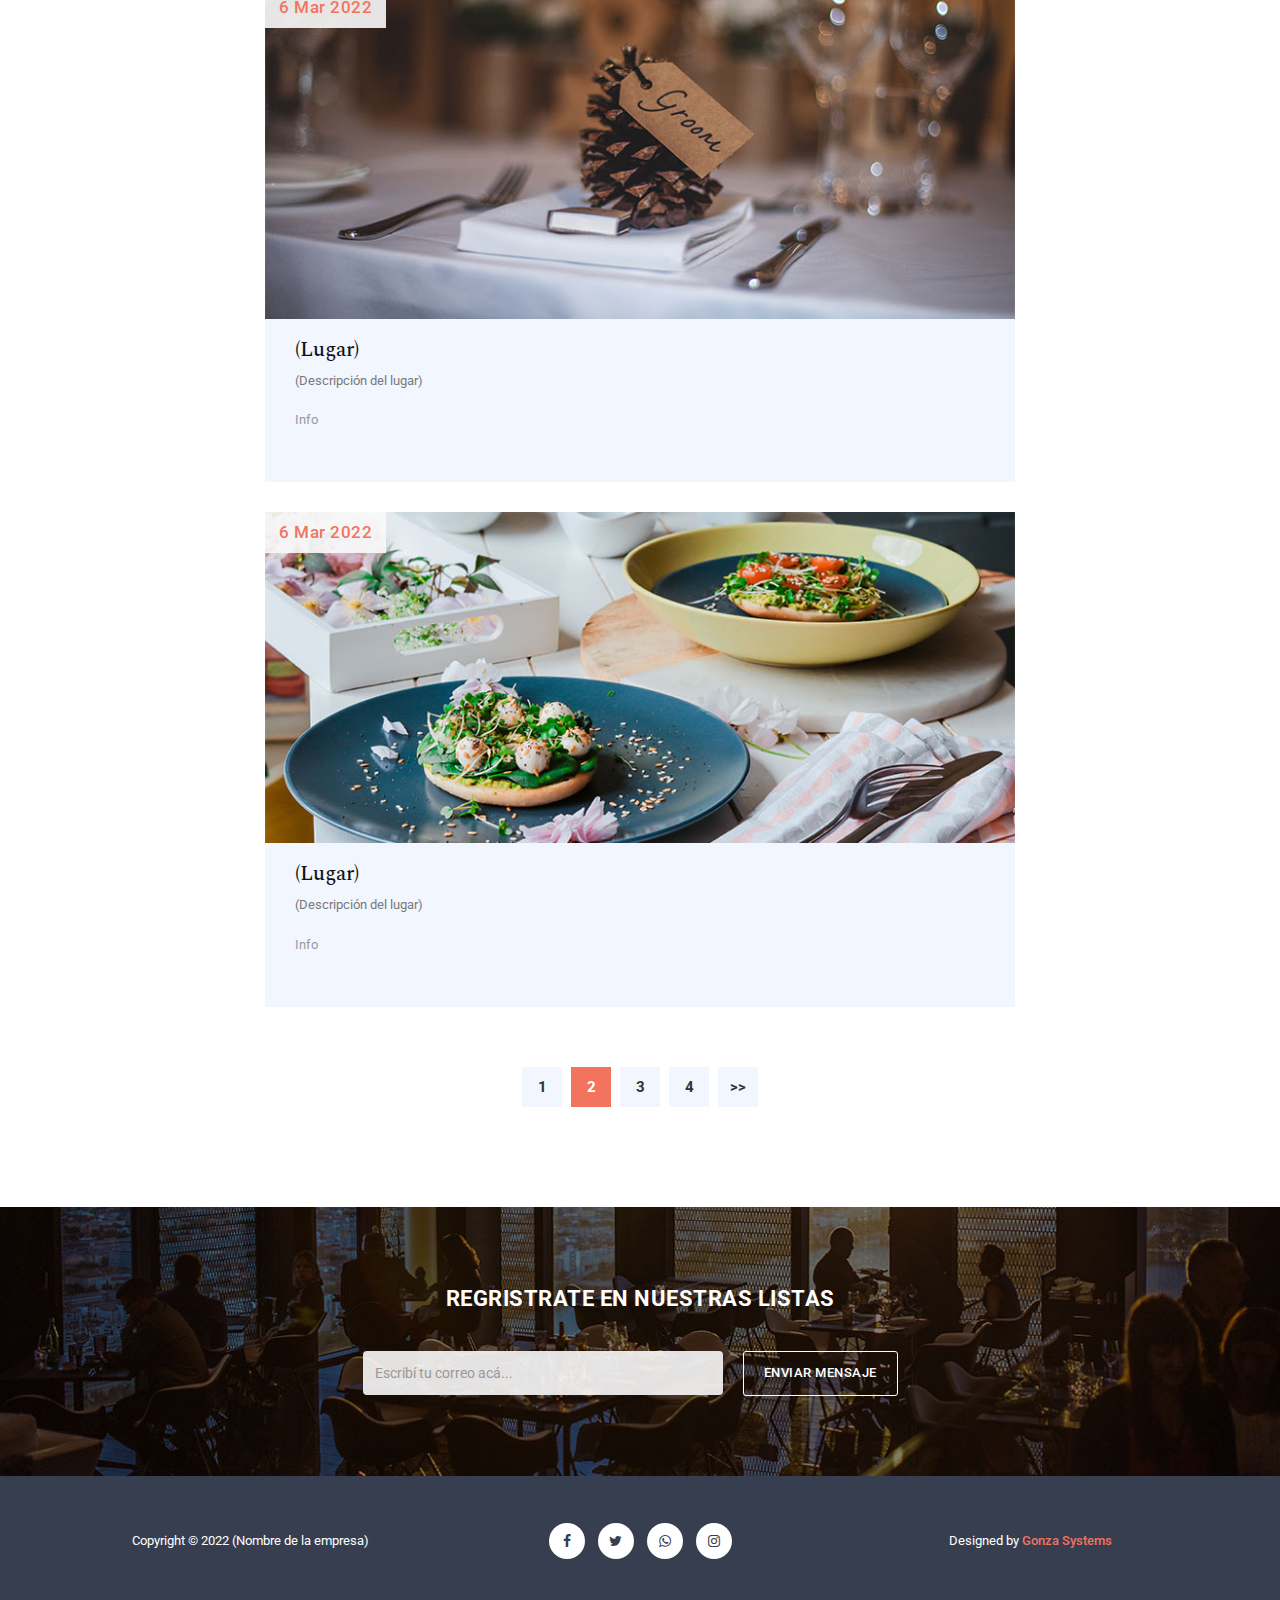
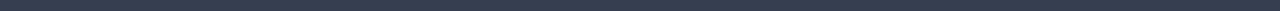
<file: nuestrolocal.html>
<!DOCTYPE html>
<html>
    <head>
        <meta charset="utf-8">
        <meta http-equiv="X-UA-Compatible" content="IE=edge,chrome=1">
<!--
Victory Template
http://www.templatemo.com/tm-507-victory
-->
        <title>Victory - Blog page</title>
        <meta name="description" content="">
        <meta name="viewport" content="width=device-width, initial-scale=1">
        <link rel="apple-touch-icon" href="apple-touch-icon.png">

        <link rel="stylesheet" href="css/bootstrap.min.css">
        <link rel="stylesheet" href="css/bootstrap-theme.min.css">
        <link rel="stylesheet" href="css/fontAwesome.css">
        <link rel="stylesheet" href="css/hero-slider.css">
        <link rel="stylesheet" href="css/owl-carousel.css">
        <link rel="stylesheet" href="css/templatemo-style.css">

        <link href="https://fonts.googleapis.com/css?family=Spectral:200,200i,300,300i,400,400i,500,500i,600,600i,700,700i,800,800i" rel="stylesheet">
        <link href="https://fonts.googleapis.com/css?family=Roboto:100,300,400,500,700,900" rel="stylesheet">

        <script src="js/vendor/modernizr-2.8.3-respond-1.4.2.min.js"></script>
    </head>

<body>
    <div class="header">
        <div class="container">
            <a href="#" class="navbar-brand scroll-top">(Nombre de la empresa)</a>
            <nav class="navbar navbar-inverse" role="navigation">
                <div class="navbar-header">
                    <button type="button" id="nav-toggle" class="navbar-toggle" data-toggle="collapse" data-target="#main-nav">
                        <span class="sr-only">Toggle navigation</span>
                        <span class="icon-bar"></span>
                        <span class="icon-bar"></span>
                        <span class="icon-bar"></span>
                    </button>
                </div>
                <!--/.navbar-header-->
                <div id="main-nav" class="collapse navbar-collapse">
                    <ul class="nav navbar-nav">
                        <li><a href="index.html">Inicio</a></li>
                        <li><a href="menus.html">Nuestros menús</a></li>
                        <li><a href="nuestrolocal.html">Nuestro local</a></li>
                        <li><a href="contacto.html">Contactanos</a></li>
                    </ul>
                </div>
                <!--/.navbar-collapse-->
            </nav>
            <!--/.navbar-->
        </div>
        <!--/.container-->
    </div>
    <!--/.header-->


    <section class="page-heading">
        <div class="container">
            <div class="row">
                <div class="col-md-12">
                    <h1>Nuestro local</h1>
                    <p>(Info)</p>
                </div>
            </div>
        </div>
    </section>


    <section class="blog-page">
        <div class="container">
            <div class="row">
                <div class="col-md-8 col-md-offset-2">
                    <div class="blog-item">
                        <img src="img/blog_item_01.jpg" alt="">
                        <div class="date">6 Mar 2022</div>
                        <div class="down-content">
                            <h4>(Lugar)</h4>
                            <span>(Descripción del lugar)</span>
                            <p>Info</p>
                            <div class="text-button">
                                <a href="#"></a>
                            </div>
                        </div>
                    </div>
                </div>
                <div class="col-md-8 col-md-offset-2">
                    <div class="blog-item">
                        <img src="img/blog_item_02.jpg" alt="">
                        <div class="date">6 Mar 2022</div>
                        <div class="down-content">
                            <h4>(Lugar)</h4>
                            <span>(Descripción del lugar)</span>
                            <p>Info</p>
                            <div class="text-button">
                                <a href="#"></a>
                            </div>
                        </div>
                    </div>
                </div>
                <div class="col-md-8 col-md-offset-2">
                    <div class="blog-item">
                        <img src="img/blog_item_03.jpg" alt="">
                        <div class="date">6 Mar 2022</div>
                        <div class="down-content">
                            <h4>(Lugar)</h4>
                            <span>(Descripción del lugar)</span>
                            <p>Info</p>
                            <div class="text-button">
                                <a href="#"></a>
                            </div>
                        </div>
                    </div>
                </div>
                <div class="col-md-8 col-md-offset-2">
                    <div class="blog-item">
                        <img src="img/blog_item_04.jpg" alt="">
                        <div class="date">6 Mar 2022</div>
                        <div class="down-content">
                            <h4>(Lugar)</h4>
                            <span>(Descripción del lugar)</span>
                            <p>Info</p>
                            <div class="text-button">
                                <a href="#"></a>
                            </div>
                        </div>
                    </div>
                </div>
                <div class="col-md-8 col-md-offset-2">
                    <ul class="page-number">
                        <li><a href="#">1</a></li>
                        <li class="active"><a href="#">2</a></li>
                        <li><a href="#">3</a></li>
                        <li><a href="#">4</a></li>
                        <li><a href="#">&gt;&gt;</a></li>
                    </ul>
                </div>
            </div>
        </div>
    </section>


    <section class="sign-up">
        <div class="container">
            <div class="row">
                <div class="col-md-12">
                    <div class="heading">
                        <h2>Regristrate en nuestras listas</h2>
                    </div>
                </div>
            </div>
            <form id="contact" action="" method="get">
                <div class="row">
                    <div class="col-md-4 col-md-offset-3">
                        <fieldset>
                            <input name="email" type="text" class="form-control" id="email" placeholder="Escribí tu correo acá..." required>
                        </fieldset>
                    </div>
                    <div class="col-md-2">
                        <fieldset>
                            <button type="submit" id="form-submit" class="btn">Enviar mensaje</button>
                        </fieldset>
                    </div>
                </div>
            </form>
        </div>
    </section>


    <footer>
        <div class="container">
            <div class="row">
                <div class="col-md-4">
                    <p>Copyright &copy; 2022 (Nombre de la empresa)</p>
                </div>
                <div class="col-md-4">
                    <ul class="social-icons">
                        <li><a rel="nofollow" href="http://www.facebook.com/templatemo" target="_parent"><i class="fa fa-facebook"></i></a></li>
                        <li><a href="#"><i class="fa fa-twitter"></i></a></li>
                        <li><a href="#"><i class="fa fa-whatsapp"></i></a></li>
                        <li><a href="#"><i class="fa fa-instagram"></i></a></li>
                    </ul>
                </div>
                <div class="col-md-4">
                    <p>Designed by <em>Gonza Systems</em></p>
                </div>
            </div>
        </div>
    </footer>


    <script src="//ajax.googleapis.com/ajax/libs/jquery/1.11.2/jquery.min.js"></script>
    <script>window.jQuery || document.write('<script src="js/vendor/jquery-1.11.2.min.js"><\/script>')</script>

    <script src="js/vendor/bootstrap.min.js"></script>

    <script src="js/plugins.js"></script>
    <script src="js/main.js"></script>

    <script src="http://ajax.googleapis.com/ajax/libs/jquery/1.10.2/jquery.min.js" type="text/javascript"></script>
    <script type="text/javascript">
    $(document).ready(function() {
        // navigation click actions 
        $('.scroll-link').on('click', function(event){
            event.preventDefault();
            var sectionID = $(this).attr("data-id");
            scrollToID('#' + sectionID, 750);
        });
        // scroll to top action
        $('.scroll-top').on('click', function(event) {
            event.preventDefault();
            $('html, body').animate({scrollTop:0}, 'slow');         
        });
        // mobile nav toggle
        $('#nav-toggle').on('click', function (event) {
            event.preventDefault();
            $('#main-nav').toggleClass("open");
        });
    });
    // scroll function
    function scrollToID(id, speed){
        var offSet = 0;
        var targetOffset = $(id).offset().top - offSet;
        var mainNav = $('#main-nav');
        $('html,body').animate({scrollTop:targetOffset}, speed);
        if (mainNav.hasClass("open")) {
            mainNav.css("height", "1px").removeClass("in").addClass("collapse");
            mainNav.removeClass("open");
        }
    }
    if (typeof console === "undefined") {
        console = {
            log: function() { }
        };
    }
    </script>
</body>
</html>
</file>
<file: css/hero-slider.css>
/* -------------------------------- 

Primary style

-------------------------------- */
*, *::after, *::before {
  -webkit-box-sizing: border-box;
  -moz-box-sizing: border-box;
  box-sizing: border-box;
}

html {
  font-size: 62.5%;
}

body {
  font-family: "Open Sans", sans-serif;
  color: #2c343b;
  background-color: #f2f2f2;
}

a {
  color: #d44457;
  text-decoration: none;
}

img {
  max-width: 100%;
}

/* -------------------------------- 

Main Components 

-------------------------------- */
.cd-header {
  position: absolute;
  z-index: 2;
  top: 0;
  left: 0;
  width: 100%;
  height: 50px;
  background-color: #21272c;
  -webkit-font-smoothing: antialiased;
  -moz-osx-font-smoothing: grayscale;
}
@media only screen and (min-width: 768px) {
  .cd-header {
    height: 70px;
    background-color: transparent;
  }
}

#cd-logo {
  float: left;
  margin: 13px 0 0 5%;
}
#cd-logo img {
  display: block;
}
@media only screen and (min-width: 768px) {
  #cd-logo {
    margin: 23px 0 0 5%;
  }
}

.cd-primary-nav {
  /* mobile first - navigation hidden by default, triggered by tap/click on navigation icon */
  float: right;
  margin-right: 5%;
  width: 44px;
  height: 100%;
}
.cd-primary-nav ul {
  position: absolute;
  top: 0;
  left: 0;
  width: 100%;
  -webkit-transform: translateY(-100%);
  -moz-transform: translateY(-100%);
  -ms-transform: translateY(-100%);
  -o-transform: translateY(-100%);
  transform: translateY(-100%);
}
.cd-primary-nav ul.is-visible {
  box-shadow: 0 3px 8px rgba(0, 0, 0, 0.2);
  -webkit-transform: translateY(50px);
  -moz-transform: translateY(50px);
  -ms-transform: translateY(50px);
  -o-transform: translateY(50px);
  transform: translateY(50px);
}
.cd-primary-nav a {
  display: block;
  height: 50px;
  line-height: 50px;
  padding-left: 5%;
  background: #21272c;
  border-top: 1px solid #333c44;
  color: #ffffff;
}
@media only screen and (min-width: 768px) {
  .cd-primary-nav {
    /* reset navigation values */
    width: auto;
    height: auto;
    background: none;
  }
  .cd-primary-nav ul {
    position: static;
    width: auto;
    -webkit-transform: translateY(0);
    -moz-transform: translateY(0);
    -ms-transform: translateY(0);
    -o-transform: translateY(0);
    transform: translateY(0);
    line-height: 70px;
  }
  .cd-primary-nav ul.is-visible {
    -webkit-transform: translateY(0);
    -moz-transform: translateY(0);
    -ms-transform: translateY(0);
    -o-transform: translateY(0);
    transform: translateY(0);
  }
  .cd-primary-nav li {
    display: inline-block;
    margin-left: 1em;
  }
  .cd-primary-nav a {
    display: inline-block;
    height: auto;
    font-weight: 600;
    line-height: normal;
    background: transparent;
    padding: .6em 1em;
    border-top: none;
  }
}

/* -------------------------------- 

Slider

-------------------------------- */
.cd-hero {
  position: relative;
  -webkit-font-smoothing: antialiased;
  -moz-osx-font-smoothing: grayscale;
}

.cd-hero-slider {
  position: relative;
  height: 360px;
  overflow: hidden;
}
.cd-hero-slider li {
  position: absolute;
  top: 0;
  left: 0;
  width: 100%;
  height: 100%;
  -webkit-transform: translateX(100%);
  -moz-transform: translateX(100%);
  -ms-transform: translateX(100%);
  -o-transform: translateX(100%);
  transform: translateX(100%);
}
.cd-hero-slider li.selected {
  /* this is the visible slide */
  position: relative;
  -webkit-transform: translateX(0);
  -moz-transform: translateX(0);
  -ms-transform: translateX(0);
  -o-transform: translateX(0);
  transform: translateX(0);
}
.cd-hero-slider li.move-left {
  /* slide hidden on the left */
  -webkit-transform: translateX(-100%);
  -moz-transform: translateX(-100%);
  -ms-transform: translateX(-100%);
  -o-transform: translateX(-100%);
  transform: translateX(-100%);
}
.cd-hero-slider li.is-moving, .cd-hero-slider li.selected {
  /* the is-moving class is assigned to the slide which is moving outside the viewport */
  -webkit-transition: -webkit-transform 0.5s;
  -moz-transition: -moz-transform 0.5s;
  transition: transform 0.5s;
}
@media only screen and (min-width: 768px) {
  .cd-hero-slider {
    height: 500px;
  }
}
@media only screen and (min-width: 1170px) {
  .cd-hero-slider {
    height: 680px;
  }
}

/* -------------------------------- 

Single slide style

-------------------------------- */
.cd-hero-slider li {
  background-position: center center;
  background-size: cover;
  background-repeat: no-repeat;
}
.cd-hero-slider li:first-of-type {
  background-image: url(../img/slide_01.jpg);
}
.cd-hero-slider li:nth-of-type(2) {
  background-image: url(../img/slide_02.jpg);
}
.cd-hero-slider li:nth-of-type(3) {
  background-image: url(../img/slide_03.jpg);
}
.cd-hero-slider .cd-full-width,
.cd-hero-slider .cd-half-width {
  position: absolute;
  width: 100%;
  height: 100%;
  z-index: 1;
  left: 0;
  top: 0;
  /* this padding is used to align the text */
  padding-top: 150px;
  text-align: center;
  /* Force Hardware Acceleration in WebKit */
  -webkit-backface-visibility: hidden;
  backface-visibility: hidden;
  -webkit-transform: translateZ(0);
  -moz-transform: translateZ(0);
  -ms-transform: translateZ(0);
  -o-transform: translateZ(0);
  transform: translateZ(0);
}
.cd-hero-slider .cd-img-container {
  /* hide image on mobile device */
  display: none;
}
.cd-hero-slider .cd-img-container img {
  position: absolute;
  left: 50%;
  top: 50%;
  bottom: auto;
  right: auto;
  -webkit-transform: translateX(-50%) translateY(-50%);
  -moz-transform: translateX(-50%) translateY(-50%);
  -ms-transform: translateX(-50%) translateY(-50%);
  -o-transform: translateX(-50%) translateY(-50%);
  transform: translateX(-50%) translateY(-50%);
}
.cd-hero-slider .cd-bg-video-wrapper {
  /* hide video on mobile device */
  display: none;
  position: absolute;
  top: 0;
  left: 0;
  width: 100%;
  height: 100%;
  overflow: hidden;
}
.cd-hero-slider .cd-bg-video-wrapper video {
  /* you won't see this element in the html, but it will be injected using js */
  display: block;
  min-height: 100%;
  min-width: 100%;
  max-width: none;
  height: auto;
  width: auto;
  position: absolute;
  left: 50%;
  top: 50%;
  bottom: auto;
  right: auto;
  -webkit-transform: translateX(-50%) translateY(-50%);
  -moz-transform: translateX(-50%) translateY(-50%);
  -ms-transform: translateX(-50%) translateY(-50%);
  -o-transform: translateX(-50%) translateY(-50%);
  transform: translateX(-50%) translateY(-50%);
}
.cd-hero-slider h2, .cd-hero-slider p {
  text-shadow: 0 1px 3px rgba(0, 0, 0, 0.1);
  line-height: 1.2;
  margin: 0 auto 14px;
  color: #ffffff;
  width: 90%;
  max-width: 400px;
}
.cd-hero-slider h2 {
  font-size: 2.4rem;
}
.cd-hero-slider p {
  font-size: 1.4rem;
  line-height: 1.4;
}
.cd-hero-slider .cd-btn {
  display: inline-block;
  padding: 1.2em 1.4em;
  margin-top: .8em;
  background-color: rgba(212, 68, 87, 0.9);
  font-size: 1.3rem;
  font-weight: 700;
  letter-spacing: 1px;
  color: #ffffff;
  text-transform: uppercase;
  box-shadow: 0 3px 6px rgba(0, 0, 0, 0.1);
  -webkit-transition: background-color 0.2s;
  -moz-transition: background-color 0.2s;
  transition: background-color 0.2s;
}
.cd-hero-slider .cd-btn.secondary {
  background-color: rgba(22, 26, 30, 0.8);
}
.cd-hero-slider .cd-btn:nth-of-type(2) {
  margin-left: 1em;
}
.no-touch .cd-hero-slider .cd-btn:hover {
  background-color: #d44457;
}
.no-touch .cd-hero-slider .cd-btn.secondary:hover {
  background-color: #161a1e;
}
@media only screen and (min-width: 768px) {
  .cd-hero-slider .cd-full-width,
  .cd-hero-slider .cd-half-width {
    padding-top: 200px;
  }
  .cd-hero-slider .cd-bg-video-wrapper {
    display: block;
  }
  .cd-hero-slider .cd-half-width {
    width: 45%;
  }
  .cd-hero-slider .cd-half-width:first-of-type {
    left: 5%;
  }
  .cd-hero-slider .cd-half-width:nth-of-type(2) {
    right: 5%;
    left: auto;
  }
  .cd-hero-slider .cd-img-container {
    display: block;
  }
  .cd-hero-slider h2, .cd-hero-slider p {
    max-width: 520px;
  }
  .cd-hero-slider h2 {
    font-size: 2.4em;
    font-weight: 300;
  }
  .cd-hero-slider .cd-btn {
    font-size: 1.4rem;
  }
}
@media only screen and (min-width: 1170px) {
  .cd-hero-slider .cd-full-width,
  .cd-hero-slider .cd-half-width {
    padding-top: 250px;
  }
  .cd-hero-slider h2, .cd-hero-slider p {
    margin-bottom: 20px;
  }
  .cd-hero-slider h2 {
    font-size: 3.2em;
  }
  .cd-hero-slider p {
    font-size: 1.6rem;
  }
}

/* -------------------------------- 

Single slide animation

-------------------------------- */
@media only screen and (min-width: 768px) {
  .cd-hero-slider .cd-half-width {
    opacity: 0;
    -webkit-transform: translateX(40px);
    -moz-transform: translateX(40px);
    -ms-transform: translateX(40px);
    -o-transform: translateX(40px);
    transform: translateX(40px);
  }
  .cd-hero-slider .move-left .cd-half-width {
    -webkit-transform: translateX(-40px);
    -moz-transform: translateX(-40px);
    -ms-transform: translateX(-40px);
    -o-transform: translateX(-40px);
    transform: translateX(-40px);
  }
  .cd-hero-slider .selected .cd-half-width {
    /* this is the visible slide */
    opacity: 1;
    -webkit-transform: translateX(0);
    -moz-transform: translateX(0);
    -ms-transform: translateX(0);
    -o-transform: translateX(0);
    transform: translateX(0);
  }
  .cd-hero-slider .is-moving .cd-half-width {
    /* this is the slide moving outside the viewport 
    wait for the end of the transition on the <li> parent before set opacity to 0 and translate to 40px/-40px */
    -webkit-transition: opacity 0s 0.5s, -webkit-transform 0s 0.5s;
    -moz-transition: opacity 0s 0.5s, -moz-transform 0s 0.5s;
    transition: opacity 0s 0.5s, transform 0s 0.5s;
  }
  .cd-hero-slider li.selected.from-left .cd-half-width:nth-of-type(2),
  .cd-hero-slider li.selected.from-right .cd-half-width:first-of-type {
    /* this is the selected slide - different animation if it's entering from left or right */
    -webkit-transition: opacity 0.4s 0.2s, -webkit-transform 0.5s 0.2s;
    -moz-transition: opacity 0.4s 0.2s, -moz-transform 0.5s 0.2s;
    transition: opacity 0.4s 0.2s, transform 0.5s 0.2s;
  }
  .cd-hero-slider li.selected.from-left .cd-half-width:first-of-type,
  .cd-hero-slider li.selected.from-right .cd-half-width:nth-of-type(2) {
    /* this is the selected slide - different animation if it's entering from left or right */
    -webkit-transition: opacity 0.4s 0.4s, -webkit-transform 0.5s 0.4s;
    -moz-transition: opacity 0.4s 0.4s, -moz-transform 0.5s 0.4s;
    transition: opacity 0.4s 0.4s, transform 0.5s 0.4s;
  }
  .cd-hero-slider .cd-full-width h2,
  .cd-hero-slider .cd-full-width p,
  .cd-hero-slider .cd-full-width .cd-btn {
    opacity: 0;
    -webkit-transform: translateX(100px);
    -moz-transform: translateX(100px);
    -ms-transform: translateX(100px);
    -o-transform: translateX(100px);
    transform: translateX(100px);
  }
  .cd-hero-slider .move-left .cd-full-width h2,
  .cd-hero-slider .move-left .cd-full-width p,
  .cd-hero-slider .move-left .cd-full-width .cd-btn {
    opacity: 0;
    -webkit-transform: translateX(-100px);
    -moz-transform: translateX(-100px);
    -ms-transform: translateX(-100px);
    -o-transform: translateX(-100px);
    transform: translateX(-100px);
  }
  .cd-hero-slider .selected .cd-full-width h2,
  .cd-hero-slider .selected .cd-full-width p,
  .cd-hero-slider .selected .cd-full-width .cd-btn {
    /* this is the visible slide */
    opacity: 1;
    -webkit-transform: translateX(0);
    -moz-transform: translateX(0);
    -ms-transform: translateX(0);
    -o-transform: translateX(0);
    transform: translateX(0);
  }
  .cd-hero-slider li.is-moving .cd-full-width h2,
  .cd-hero-slider li.is-moving .cd-full-width p,
  .cd-hero-slider li.is-moving .cd-full-width .cd-btn {
    /* this is the slide moving outside the viewport 
    wait for the end of the transition on the li parent before set opacity to 0 and translate to 100px/-100px */
    -webkit-transition: opacity 0s 0.5s, -webkit-transform 0s 0.5s;
    -moz-transition: opacity 0s 0.5s, -moz-transform 0s 0.5s;
    transition: opacity 0s 0.5s, transform 0s 0.5s;
  }
  .cd-hero-slider li.selected h2 {
    -webkit-transition: opacity 0.4s 0.2s, -webkit-transform 0.5s 0.2s;
    -moz-transition: opacity 0.4s 0.2s, -moz-transform 0.5s 0.2s;
    transition: opacity 0.4s 0.2s, transform 0.5s 0.2s;
  }
  .cd-hero-slider li.selected p {
    -webkit-transition: opacity 0.4s 0.3s, -webkit-transform 0.5s 0.3s;
    -moz-transition: opacity 0.4s 0.3s, -moz-transform 0.5s 0.3s;
    transition: opacity 0.4s 0.3s, transform 0.5s 0.3s;
  }
  .cd-hero-slider li.selected .cd-btn {
    -webkit-transition: opacity 0.4s 0.4s, -webkit-transform 0.5s 0.4s, background-color 0.2s 0s;
    -moz-transition: opacity 0.4s 0.4s, -moz-transform 0.5s 0.4s, background-color 0.2s 0s;
    transition: opacity 0.4s 0.4s, transform 0.5s 0.4s, background-color 0.2s 0s;
  }
}
/* -------------------------------- 

Slider navigation

-------------------------------- */
.cd-slider-nav {
  display: none;
  position: absolute;
  width: 100%;
  bottom: 0;
  z-index: 2;
  text-align: center;
  height: 55px;
  background-color: rgba(0, 1, 1, 0.5);
}
.cd-slider-nav nav, .cd-slider-nav ul, .cd-slider-nav li, .cd-slider-nav a {
  height: 100%;
}
.cd-slider-nav nav {
  display: inline-block;
  position: relative;
}
.cd-slider-nav .cd-marker {
  position: absolute;
  bottom: 0;
  left: 0;
  width: 60px;
  height: 100%;
  color: #d44457;
  background-color: #ffffff;
  box-shadow: inset 0 2px 0 currentColor;
  -webkit-transition: -webkit-transform 0.2s, box-shadow 0.2s;
  -moz-transition: -moz-transform 0.2s, box-shadow 0.2s;
  transition: transform 0.2s, box-shadow 0.2s;
}
.cd-slider-nav .cd-marker.item-2 {
  -webkit-transform: translateX(100%);
  -moz-transform: translateX(100%);
  -ms-transform: translateX(100%);
  -o-transform: translateX(100%);
  transform: translateX(100%);
}
.cd-slider-nav .cd-marker.item-3 {
  -webkit-transform: translateX(200%);
  -moz-transform: translateX(200%);
  -ms-transform: translateX(200%);
  -o-transform: translateX(200%);
  transform: translateX(200%);
}
.cd-slider-nav .cd-marker.item-4 {
  -webkit-transform: translateX(300%);
  -moz-transform: translateX(300%);
  -ms-transform: translateX(300%);
  -o-transform: translateX(300%);
  transform: translateX(300%);
}
.cd-slider-nav .cd-marker.item-5 {
  -webkit-transform: translateX(400%);
  -moz-transform: translateX(400%);
  -ms-transform: translateX(400%);
  -o-transform: translateX(400%);
  transform: translateX(400%);
}
.cd-slider-nav ul::after {
  clear: both;
  content: "";
  display: table;
}
.cd-slider-nav li {
  display: inline-block;
  width: 60px;
  float: left;
}
.cd-slider-nav li.selected a {
  color: #2c343b;
}
.no-touch .cd-slider-nav li.selected a:hover {
  background-color: transparent;
}
.cd-slider-nav a {
  display: block;
  position: relative;
  padding-top: 35px;
  font-size: 1rem;
  font-weight: 700;
  color: #a8b4be;
  -webkit-transition: background-color 0.2s;
  -moz-transition: background-color 0.2s;
  transition: background-color 0.2s;
}
.cd-slider-nav a::before {
  content: '';
  position: absolute;
  width: 24px;
  height: 24px;
  top: 8px;
  left: 50%;
  right: auto;
  -webkit-transform: translateX(-50%);
  -moz-transform: translateX(-50%);
  -ms-transform: translateX(-50%);
  -o-transform: translateX(-50%);
  transform: translateX(-50%);
}
.no-touch .cd-slider-nav a:hover {
  background-color: rgba(0, 1, 1, 0.5);
}
.cd-slider-nav li:first-of-type a::before {
  background-position: 0 0;
}
.cd-slider-nav li.selected:first-of-type a::before {
  background-position: 0 -24px;
}
.cd-slider-nav li:nth-of-type(2) a::before {
  background-position: -24px 0;
}
.cd-slider-nav li.selected:nth-of-type(2) a::before {
  background-position: -24px -24px;
}
.cd-slider-nav li:nth-of-type(3) a::before {
  background-position: -48px 0;
}
.cd-slider-nav li.selected:nth-of-type(3) a::before {
  background-position: -48px -24px;
}
.cd-slider-nav li:nth-of-type(4) a::before {
  background-position: -72px 0;
}
.cd-slider-nav li.selected:nth-of-type(4) a::before {
  background-position: -72px -24px;
}
.cd-slider-nav li:nth-of-type(5) a::before {
  background-position: -96px 0;
}
.cd-slider-nav li.selected:nth-of-type(5) a::before {
  background-position: -96px -24px;
}
@media only screen and (min-width: 768px) {
  .cd-slider-nav {
    height: 80px;
  }
  .cd-slider-nav .cd-marker,
  .cd-slider-nav li {
    width: 95px;
  }
  .cd-slider-nav a {
    padding-top: 48px;
    font-size: 1.1rem;
    text-transform: uppercase;
  }
  .cd-slider-nav a::before {
    top: 18px;
  }
}

/* -------------------------------- 

Main content

-------------------------------- */
.cd-main-content {
  width: 90%;
  max-width: 768px;
  margin: 0 auto;
  padding: 2em 0;
}
.cd-main-content p {
  font-size: 1.4rem;
  line-height: 1.8;
  color: #999999;
  margin: 2em 0;
}
@media only screen and (min-width: 1170px) {
  .cd-main-content {
    padding: 3em 0;
  }
  .cd-main-content p {
    font-size: 1.6rem;
  }
}

/* -------------------------------- 

Javascript disabled

-------------------------------- */
.no-js .cd-hero-slider li {
  display: none;
}
.no-js .cd-hero-slider li.selected {
  display: block;
}

.no-js .cd-slider-nav {
  display: none;
}
</file>
<file: css/owl-carousel.css>
/* 
 *  Core Owl Carousel CSS File
 *  v1.3.3
 */

/* clearfix */
.owl-carousel .owl-wrapper:after {
  content: ".";
  display: block;
  clear: both;
  visibility: hidden;
  line-height: 0;
  height: 0;
}
/* display none until init */
.owl-carousel{
  display: none;
  position: relative;
  width: 100%;
  -ms-touch-action: pan-y;
}
.owl-carousel .owl-wrapper{
  display: none;
  position: relative;
  -webkit-transform: translate3d(0px, 0px, 0px);
}
.owl-carousel .owl-wrapper-outer{
  overflow: hidden;
  position: relative;
  width: 100%;
}
.owl-carousel .owl-wrapper-outer.autoHeight{
  -webkit-transition: height 500ms ease-in-out;
  -moz-transition: height 500ms ease-in-out;
  -ms-transition: height 500ms ease-in-out;
  -o-transition: height 500ms ease-in-out;
  transition: height 500ms ease-in-out;
}
  
.owl-carousel .owl-item{
  float: left;
}

.owl-controls {
  @media (max-width: @screen-sm-max) {
    top: -120px;
  }
  top: -200px;
  width: 100%;
  text-align: center;
  display: inline-block;
}

.owl-controls a {
  color: #336699;
}

.owl-controls a:hover {
  color: #336699;
}

.owl-controls .bg-prev {
  position: absolute;
  z-index: 1;
  width: 50px;
  height: 50px;
  z-index:10; 
  background:#fff; 
  border: 1px solid #336699;
  -webkit-transform: rotate(45deg);
  -moz-transform: rotate(45deg);
  -ms-transform: rotate(45deg);
  -o-transform: rotate(45deg);
  transform: rotate(45deg);
}

.owl-controls .bg-prev:before{
  content:""; 
  display:block; 
  position:absolute; 
  z-index:-1; 
  top:3px; 
  left:3px; 
  right:3px; 
  bottom:3px; 
  border:2px solid #336699
}

.owl-controls .prev {
  left: 15px;
  z-index: 11;
  position: absolute; 
  width: 50px;
  height: 50px;
  line-height: 32px;
}

.owl-controls .prev.active {
  background-image: none;
  outline: 0;
  -webkit-box-shadow: none;
          box-shadow: none;
}

.owl-controls .prev:active {
  background-image: none;
  outline: 0;
  -webkit-box-shadow: none;
          box-shadow: none;
}

.owl-controls .bg-next {
  position: absolute;
  float: right;
  z-index: 1;
  width: 50px;
  height: 50px;
  position:relative; 
  z-index:10; 
  background:#fff; 
  border: 1px solid #336699;
  -webkit-transform: rotate(45deg);
  -moz-transform: rotate(45deg);
  -ms-transform: rotate(45deg);
  -o-transform: rotate(45deg);
  transform: rotate(45deg);
}

.owl-controls .bg-next:before{
  content:""; 
  display:block; 
  position:absolute; 
  z-index:-1; 
  top:3px; 
  left:3px; 
  right:3px; 
  bottom:3px; 
  border:2px solid #336699
}

.owl-controls .next {
  right: 15px;
  z-index: 11;
  position: absolute; 
  width: 50px;
  height: 50px;
  line-height: 32px;
}

.owl-controls .next.active {
  background-image: none;
  outline: 0;
  -webkit-box-shadow: none;
          box-shadow: none;
}

.owl-controls .next:active {
  background-image: none;
  outline: 0;
  -webkit-box-shadow: none;
          box-shadow: none;
}


.owl-theme .owl-controls .owl-page{
  cursor: pointer;
  display: inline-block;
  zoom: 1;
  *display: inline;/*IE7 life-saver */
}
.owl-theme .owl-controls .owl-page a{
  display: block;
  width: 12px;
  height: 12px;
  margin: 0px 5px;
  filter: Alpha(Opacity=50);/*IE7 fix*/
  opacity: 0.5;
  -webkit-border-radius: 20px;
  -moz-border-radius: 20px;
  border-radius: 20px;
  background: transparent;
  border: 2px solid #888;
}

.owl-theme .owl-controls .owl-page.active span,
.owl-theme .owl-controls.clickable .owl-page:hover span{
  filter: Alpha(Opacity=100);/*IE7 fix*/
  opacity: 1;
  display: inline-block;
}
.owl-controls {
  -webkit-user-select: none;
  -khtml-user-select: none;
  -moz-user-select: none;
  -ms-user-select: none;
  user-select: none;
  -webkit-tap-highlight-color: rgba(0, 0, 0, 0);
}

/* fix */
.owl-carousel  .owl-wrapper,
.owl-carousel  .owl-item{
  -webkit-backface-visibility: hidden;
  -moz-backface-visibility:    hidden;
  -ms-backface-visibility:     hidden;
  -webkit-transform: translate3d(0,0,0);
  -moz-transform: translate3d(0,0,0);
  -ms-transform: translate3d(0,0,0);
}
</file>
<file: css/templatemo-style.css>
/*

Victory Template

http://www.templatemo.com/tm-507-victory

*/

* {
    margin: 0;
    padding: 0;
    font-family: 'Roboto', arial, sans-serif;
}

body {
	overflow-x: hidden;
	background-color: #fff;
}

ul {
	list-style: none;
	margin: 0px;
}

p {
	color: #9a9a9a;
	font-size: 13px;
	line-height: 24px;
}

.primary-button a {
	display: inline-block;
	background-color: #f2745f;
	color: #fff;
	font-size: 13px;
	text-transform: uppercase;
	font-weight: 500;
	padding: 12px 20px;
	border-radius: 3px;
	text-decoration: none;
	letter-spacing: 0.5px;
}

.primary-white-button a {
	display: inline-block;
	background-color: #fff;
	color: #f2745f;
	font-size: 13px;
	text-transform: uppercase;
	font-weight: 500;
	padding: 12px 20px;
	border-radius: 3px;
	text-decoration: none;
	letter-spacing: 0.5px;
}

.border-button a {
	display: inline-block;
	background-color: transparent;
	color: #fff;
	font-size: 13px;
	text-transform: uppercase;
	font-weight: 500;
	padding: 12px 20px;
	border-radius: 3px;
	text-decoration: none;
	letter-spacing: 0.5px;
	border: 1px solid #fff;
}


.header {
    width: 100%;
    padding: 0;
    z-index: 10000;
    transition: all 0.2s ease-in-out;
    background-color: #eaf0ff;  
    text-align: center;
}

.navbar-inverse .navbar-brand, .navbar-inverse .navbar-nav>li>a {
    text-shadow: none;
}

.navbar-brand {
	font-family: 'Spectral', serif;
	font-size: 44px;
	color: #121212;
	font-style: italic;
	text-align: center;
	width: 100%;
	border-bottom: 1px solid #d8deed;
	position: relative;
	padding: 40px 0px;
	height: auto!important;
}

#main-nav {
	padding: 15px 0px;
	float: right;
    position:relative;
    left:-50%;
    text-align: left;
}

.nav {
	list-style:none;
    position:relative;
    left:50%;
}

.navbar-nav li {
	margin: 0px 20px;
}

.navbar-nav li a {
	font-family: 'Roboto', sans-serif;
	font-size: 13px;
	text-transform: uppercase;
	color: #363e50!important;
	letter-spacing: 0.5px;
}

.header.active {
    background-color: #eaf0ff;
}
.navbar-inverse {
	background-image: none;
	background-color: transparent;
}
.header .navbar {
    margin: 0;
    border: none;
}
.navbar-inverse .navbar-toggle {
	margin-top: 22px;
    border-color: #f2745f;
    background-color: #f2745f;
}
.navbar-inverse .navbar-toggle:hover, .navbar-inverse .navbar-toggle:focus {
	background-color: #f2745f;
}
bootstrap.min.css:5
.navbar-toggle {
    position:relative;
    float:right;
    padding:9px 10px;
    margin-top:15px!important;
    margin-right:15px;
    margin-bottom:8px;
    background-color:transparent;
    background-image:none;
    border:1px solid transparent;
    border-radius:4px;
}


.banner {
	padding: 180px 0px;
	background-image: url(../img/banner-bg.jpg);
	background-repeat: no-repeat;
	background-size: cover;
	background-position: center center;
	text-align: center;
}

.banner h4 {
	margin-top: 0px;
	font-family: 'Roboto', sans-serif;
	font-weight: 700;
	font-size: 15px;
	color: #fff;
	text-transform: uppercase;
	letter-spacing: 0.5px;
}

.banner h2 {
	font-family: 'Spectral', serif;
	font-size: 44px;
	font-weight: 600;
	color: #fff;
	text-transform: uppercase;
}

.banner p {
	color: #fff;
	font-size: 14px;
}

.banner .primary-button {
	margin-top: 30px;
}

section.cook-delecious {
	padding: 100px 0px;
}

.cook-delecious .first-image {
	margin-right: -30px;
	margin-top: 18%;
}

.cook-delecious .first-image img {
	width: 100%;
	overflow: hidden;
}

.cook-delecious .second-image {
	margin-left: -30px;
	margin-top: 18%;
}

.cook-delecious .second-image img {
	width: 100%;
	overflow: hidden;
}

.cook-delecious .cook-content {
	background-color: #f2745f;
	text-align: center;
	padding: 30px;
}

.cook-delecious .cook-content h4 {
	margin-top: 0px;
	margin-bottom: 20px;
	font-size: 22px;
	font-weight: 700;
	letter-spacing: 0.5px;
	text-transform: uppercase;
	color: #fff;
}

.cook-content .contact-content {
	background-color: #f3826f;
	padding: 20px 30px;
}

.cook-content .contact-content span {
	font-size: 11px;
	text-transform: uppercase;
	color: #fff;
	letter-spacing: 1px;
	border: none;
	width: auto;
	height: auto;
	margin-top: 0px;
	margin-bottom: 0px;
}

.cook-content .contact-content h6 {
	font-size: 20px;
	text-transform: uppercase;
	font-weight: 700;
	color: #fff;
	letter-spacing: 0.5px;
}

.cook-content span {
	margin-top: 15px;
	margin-bottom: 15px;
	font-size: 11px;
	text-transform: uppercase;
	color: #fff;
	letter-spacing: 1px;
	border: 1px solid #da6856;
	width: 25px;
	height: 25px;
	display: inline-block;
	line-height: 25px;
	border-radius: 50%;
}




section.services {
	padding-bottom: 100px;
}

.services .service-item  a {
	text-decoration: none;
}

.services .service-item {
	text-align: center;
}

.services .service-item img {
	max-width: 100%;
	overflow: hidden;
	border: 10px solid #eaf0ff;
	border-radius: 50%;
}

.services .service-item h4 {
	margin-top: 20px;
	font-size: 22px;
	color: #121212;
	font-family: 'Spectral', serif;
	font-weight: 600;
	margin-bottom: 0px;
}


section#book-table {
	padding: 80px 0px;
	background-image: url(../img/book-bg.jpg);
	background-repeat: no-repeat;
	background-size: cover;
	background-position: center center;
	text-align: center;
}

#book-table .heading h2 {
	margin-top: 0px;
	margin-bottom: 70px;
	font-size: 22px;
	font-weight: 700;
	letter-spacing: 0.5px;
	text-transform: uppercase;
	color: #fff;
}

section#book-table .left-image img {
	width: 100%;
	overflow: hidden;
}

.right-info {
	height: 282px;
	background-color: #fff;
	margin-left: -30px;
	padding: 30px;
}

.right-info h4 {
	margin-top: 0px;
	font-family: 'Spectral', serif;
	font-size: 28px;
}

.right-info select {
	border-right: none;
	border-left: none;
	border-top: none;
	width: 100%;
	outline: none;
	border-bottom: 1px solid #eee;	
	font-size: 14px;
	color: #9a9a9a;
	padding-left: 10px;
	height: 40px;
}

.right-info input {
	margin-top: 30px;
	margin-bottom: 30px;
	box-shadow: none;
	outline: none;
	border-right: none;
	border-left: none;
	border-top: none;
	border-bottom: 1px solid #eee;
	font-size: 14px;
	color: #9a9a9a;
}

.right-info button {
	width: 100%;
	display: inline-block;
	background-color: #f2745f;
	color: #fff!important;
	font-size: 13px;
	text-transform: uppercase;
	font-weight: 500;
	padding: 12px 20px;
	border-radius: 3px;
	text-decoration: none;
	letter-spacing: 0.5px;
}



section.get-app {
	background-color: #f2745f;
	text-align: center;
	padding: 60px 0px;
}

.get-app .heading h2 {
	margin-top: 0px;
	margin-bottom: 30px;
	font-size: 22px;
	font-weight: 700;
	letter-spacing: 0.5px;
	text-transform: uppercase;
	color: #fff;
}




section.featured-food {
	padding: 100px 0px;
}

.featured-food .heading h2 {
	text-align: center;
	margin-top: 0px;
	margin-bottom: 80px;
	font-size: 22px;
	font-weight: 700;
	letter-spacing: 0.5px;
	text-transform: uppercase;
	color: #121212;
}

.featured-food .food-item {
	background-color: #f2f6ff;
	padding: 30px;
}

.food-item h2 {
	margin-top: 0px;
	margin-bottom: 30px;
	padding-bottom: 8px;
	font-family: 'Spectral', serif;
	font-size: 28px;
	width: 100%;
	border-bottom: 1px solid #d9dde5;
	color: #121212;
}

.food-item img {
	width: 100%;
	overflow: hidden;
	position: relative;
}

.food-item .price {
	font-size: 17px;
	color: #f2745f;
	font-weight: 500;
	letter-spacing: 0.5px;
	padding: 8px 14px;
	position: absolute;
	right: 45px;
	margin-top: -40px;
	background-color: rgba(250, 250, 250, 0.9);
}

.food-item .text-content {
	background-color: #fff;
	padding: 20px 20px 10px 20px;
}

.food-item h4 {
	margin-top: 0px;
	font-family: 'Spectral', serif;
	font-size: 18px;
	color: #121212;
}



section.our-blog {
	background-color: #f2f6ff;
	padding: 100px 0px 70px 0px;
}

.our-blog .heading h2 {
	text-align: center;
	margin-top: 0px;
	margin-bottom: 80px;
	font-size: 22px;
	font-weight: 700;
	letter-spacing: 0.5px;
	text-transform: uppercase;
	color: #121212;
}

.blog-post img {
	width: 50%;
	overflow: hidden;
}

.blog-post {
	margin-bottom: 30px;
	display: inline-block;
}

.blog-post .right-content {
	background-color: #fff;
	width: 50%;
	float: right;
	padding: 20px;
}

.blog-post .right-content h4 {
	margin-top: 0px;
	margin-bottom: 0px;
	padding-bottom: 8px;
	font-family: 'Spectral', serif;
	font-size: 21px;
	color: #121212;
}

.blog-post .right-content span {
	font-size: 13px;
	color: #7a7a7a;
	display: inline-block;
	margin-bottom: 18px;
}

.blog-post .right-content .text-button a {
	font-size: 13px;
	font-weight: 500;
	color: #f2745f;
	text-decoration: none;
	text-transform: uppercase;
	margin-top: 12px;
	display: inline-block;
}

.blog-post .date {
	font-size: 17px;
	color: #f2745f;
	font-weight: 500;
	letter-spacing: 0.5px;
	padding: 8px 14px;
	position: absolute;
	left: 15px;
	top: 0px;
	background-color: rgba(250, 250, 250, 0.9);
}




section.sign-up {
	padding: 80px 0px;
	background-image: url(../img/signup-bg.jpg);
	background-repeat: no-repeat;
	background-size: cover;
	background-position: center center;
	text-align: center;
}


.sign-up .heading h2 {
	text-align: center;
	margin-top: 0px;
	margin-bottom: 40px;
	font-size: 22px;
	font-weight: 700;
	letter-spacing: 0.5px;
	text-transform: uppercase;
	color: #fff;
}

.sign-up button {
	margin-left: -30px;
	display: inline-block;
	background-color: transparent;
	color: #fff!important;
	font-size: 13px;
	text-transform: uppercase;
	font-weight: 500;
	padding: 12px 20px;
	border-radius: 3px;
	text-decoration: none;
	letter-spacing: 0.5px;
	border: 1px solid #fff;
}

.sign-up input {
	margin-right: -30px;
	height: 44px;
	border: 3px;
	background-color: rgba(250, 250, 250, 0.9);
	color: #5a5a5a!important;
	box-shadow: none!important;
	outline: none!important;
}



footer {
	background-color: #363e50;
	line-height: 130px;
	text-align: center;
}

footer p {
	line-height: 120px;
	color: #fff;
	margin-top: 5px;
}

footer p em {
	font-style: normal;
	color: #f2745f;
	font-weight: 500;
}

footer ul {
	list-style: none;
	padding: 0;
	margin: 0;
}

footer ul li {
	display: inline-block;
	margin: 0px 5px;
}

footer ul li i {
	width: 36px;
	height: 36px;
	display: inline-block;
	text-align: center;
	line-height: 36px!important;
	background-color: #fff;
	border-radius: 50%;
	color: #363e50;
	transition: all 0.5s;
}

footer ul li i:hover {
	background-color: #f2745f;	
}




section.page-heading {
	padding: 80px 0px;
	background-image: url(../img/heading-bg.jpg);
	background-repeat: no-repeat;
	background-size: cover;
	background-position: center center;
	text-align: center; 
}

.page-heading h1 {
	margin-top: 0px;
	margin-bottom: 20px;
	font-family: 'Spectral', serif;
	font-size: 48px;
	font-weight: 700;
	text-transform: uppercase;
	color: #fff;
}

.page-heading p {
	color: #fff;
	font-size: 14px;
	padding: 0px 25%;
	margin-bottom: 0px;
}




section.breakfast-menu {
	margin-top: 100px;
}

section.breakfast-menu .price {
	right: 15px;
}

.breakfast-menu-content {
	background-color: #f2f6ff;
	padding: 30px 0px 30px 30px;
}

.breakfast-menu-content .left-image img {
	width: 100%;
	overflow: hidden;
}

.breakfast-menu-content .left-image {
	margin: -30px 0px -30px -30px;
}

.breakfast-menu-content #owl-breakfast {
	margin-left: -15px;
}

.breakfast-menu-content h2 {
	margin-top: 0px;
	margin-bottom: 30px;
	padding-bottom: 8px;
	font-family: 'Spectral', serif;
	font-size: 28px;
	width: 94.5%;
	border-bottom: 1px solid #d9dde5;
	color: #121212;
}



section.lunch-menu {
	margin-top: 100px;
}

section.lunch-menu .price {
	right: 15px;
}

.lunch-menu-content {
	background-color: #f2f6ff;
	padding: 30px 0px 30px 30px;
}

.lunch-menu-content .left-image img {
	width: 100%;
	overflow: hidden;
}

.lunch-menu-content .left-image {
	margin: -30px 0px -30px -30px;
}

.lunch-menu-content #owl-lunch {
	margin-left: -15px;
}

.lunch-menu-content h2 {
	margin-top: 0px;
	margin-bottom: 30px;
	padding-bottom: 8px;
	font-family: 'Spectral', serif;
	font-size: 28px;
	width: 94.5%;
	border-bottom: 1px solid #d9dde5;
	color: #121212;
}



section.dinner-menu {
	margin-top: 100px;
	margin-bottom: 100px;
}

section.dinner-menu .price {
	right: 15px;
}

.dinner-menu-content {
	background-color: #f2f6ff;
	padding: 30px 0px 30px 30px;
}

.dinner-menu-content .left-image img {
	width: 100%;
	overflow: hidden;
}

.dinner-menu-content .left-image {
	margin: -30px 0px -30px -30px;
}

.dinner-menu-content #owl-dinner {
	margin-left: -15px;
}

.dinner-menu-content h2 {
	margin-top: 0px;
	margin-bottom: 30px;
	padding-bottom: 8px;
	font-family: 'Spectral', serif;
	font-size: 28px;
	width: 94.5%;
	border-bottom: 1px solid #d9dde5;
	color: #121212;
}



.owl-pagination {
  margin-top: 39px;
  opacity: 1;
  display: inline-block;
}

.owl-page span {
  display: block;
  width: 8px;
  height: 8px;
  margin: 0px 5px;
  filter: alpha(opacity=50);
  opacity: 0.5;
  -webkit-border-radius: 20px;
  -moz-border-radius: 20px;
  border-radius: 20px;
  background: #f2745f;
}




section.blog-page {
	margin-top: 100px;
}

section.blog-page .page-number {
	padding: 0;
	margin-top: 30px;
	margin-bottom: 100px;
	list-style: none;
	text-align: center;
	width: 100%;
}

section.blog-page .page-number li {
	display: inline-block;
	margin: 0 3px;
}

section.blog-page .page-number li.active a {
	background-color: #f2745f;
	color: #fff;
}

section.blog-page .page-number li a {
	transition: all 0.5s;
	width: 40px;
	height: 40px;
	line-height: 40px;
	display: inline-block;
	text-align: center;
	background-color: #f2f6ff;
	font-size: 15px;
	color: #343434;
	font-weight: 700;
	text-decoration: none;
}

section.blog-page .page-number li a:hover {
	background-color: #f2745f;
	color: #fff;
}

.blog-item img {
	width: 100%;
	overflow: hidden;
}

.blog-item {
	margin-bottom: 30px;
}

.blog-item .down-content {
	background-color: #f2f6ff;
	padding: 20px 30px;
}

.blog-item .down-content h4 {
	margin-top: 0px;
	margin-bottom: 0px;
	padding-bottom: 8px;
	font-family: 'Spectral', serif;
	font-size: 21px;
	color: #121212;
}

.blog-item .down-content span {
	font-size: 13px;
	color: #7a7a7a;
	display: inline-block;
	margin-bottom: 18px;
}

.blog-item .down-content .text-button a {
	font-size: 13px;
	font-weight: 500;
	color: #f2745f;
	text-decoration: none;
	text-transform: uppercase;
	margin-top: 12px;
	display: inline-block;
}

.blog-item .date {
	font-size: 17px;
	color: #f2745f;
	font-weight: 500;
	letter-spacing: 0.5px;
	padding: 8px 14px;
	position: absolute;
	left: 15px;
	top: 0px;
	background-color: rgba(250, 250, 250, 0.9);
}


section.contact-us {
	margin-top: 100px;
	margin-bottom: 60px;
}

.contact-us .section-heading h2 {
	text-align: left;
	margin-top: 0px;
	margin-bottom: 60px;
	font-size: 22px;
	font-weight: 700;
	letter-spacing: 0.5px;
	text-transform: uppercase;
	color: #121212;
}

.contact-us p {
	margin-top: -5px;
}

.contact-us em {
	font-style: normal;
	font-weight: 500;
	font-size: 15px;
	color: #aaa;
}

.contact-us input {
  border-radius: 3px;
  padding-left: 15px;
  font-size: 13px;
  color: #4a4a4a;
  background-color: #f4f4f4;
  outline: none!important;
  border: none;
  box-shadow: none;
  line-height: 44px;
  height: 44px;
  width: 100%;
  margin-bottom: 30px;
}

.contact-us textarea {
  border-radius: 3px;
  padding-left: 15px;
  padding-top: 10px;
  font-size: 13px;
  color: #4a4a4a;
  background-color: #f4f4f4;
  outline: none;
  border: none;
  box-shadow: none;
  height: 122px;
  max-height: 220px;
  width: 100%;
  margin-bottom: 25px;
}

.contact-us button {
	width: 100%;
	display: inline-block;
	background-color: #f2745f;
	color: #fff!important;
	font-size: 13px;
	text-transform: uppercase;
	font-weight: 500;
	padding: 12px 20px;
	border-radius: 3px;
	text-decoration: none;
	letter-spacing: 0.5px;
}

section.map {
	margin-bottom: 150px;
}

section.map #map {
	height: 450px;
}




@media (max-width: 991px) {
	.contact-info {
		margin-top: 80px;
	}
	.cook-delecious .first-image {
		margin-right: 0px;
		margin-top: 0%;
		padding: 0px 10%;
	}
	.cook-delecious .second-image {
		margin-left: 0px;
		margin-top: 0%;
		padding: 0px 10%;
	}
	.services .service-item {
		margin-bottom: 30px;
		margin-top: 30px;
	}
	.right-info {
		height: auto;
		background-color: #fff;
		margin-left: 0px;
		padding: 30px;
	}
	.right-info button {
		margin-top: 30px;
	}
	.blog-post img {
		width: 100%;
		overflow: hidden;
	}
	.blog-post {
		margin-bottom: 30px;
	}
	.blog-post .right-content {
		background-color: #fff;
		width: 100%;
		float: none;
		padding: 20px;
	}
	.sign-up button {
		margin-left: 0px;
		margin-top: 20px;
	}
	footer {
		background-color: #363e50;
		line-height: 40px;
		text-align: center;
	}

	footer p {
		line-height: 60px;
		color: #fff;
		margin-top: 5px;
	}
	.breakfast-menu-content .left-image {
		margin: -30px 0px 30px -30px;
	}
	.lunch-menu-content .left-image {
		margin: -30px 0px -30px -30px;
	}
	.lunch-menu-content .owl-pagination {
	  padding-bottom: 60px;
	}
	.dinner-menu-content .left-image {
		margin: -30px 0px 30px -30px;
	}
	.page-heading p {
		padding: 0px 5%;

	}
}

@media (max-width: 768px) {
	.navbar-toggle {
	    position: relative;
	    float: none;
	    padding: 9px 10px;
	    margin-top: 20px!important;
	    margin-right: 0px;
	    margin-bottom: 20px;
	    background-color: transparent;
	    background-image: none;
	    border: 1px solid transparent;
	    border-radius: 4px;
	}
    #main-nav {
		padding: 0px 0px;
		float: none;
	    position: relative;
	    left: 0%;
	    text-align: center;
	    overflow: hidden;
	    background-color: rgba(250, 250, 250, 0.5);
	    margin: 0px -15px;
	    border-top: none;
	}
	.nav {
		list-style:none;
	    position:relative;
	    left: 0%;
	    overflow: hidden;
	}
	.navbar-nav li {
		border-bottom: 1px solid #d8deed;
		padding: 15px 0px;
	}
	.navbar-nav li:last-child {
		border-bottom: none;
	}
	.cook-delecious .first-image {
		margin-right: 0px;
		margin-top: 0%;
		padding: 0px 10%;
	}
	.cook-delecious .second-image {
		margin-left: 0px;
		margin-top: 0%;
		padding: 0px 10%;
	}
	.services .service-item {
		margin-bottom: 30px;
		margin-top: 30px;
	}
	.right-info {
		height: auto;
		background-color: #fff;
		margin-left: 0px;
		padding: 30px;
	}
	.right-info select {
		margin-top: 30px;
	}
	.right-info select.person {
		margin-top: 0px;
	}
	.right-info button {
		margin-top: 30px;
	}
	.blog-post img {
		width: 100%;
		overflow: hidden;
	}

	.blog-post {
		margin-bottom: 30px;
	}

	.blog-post .right-content {
		background-color: #fff;
		width: 100%;
		float: none;
		padding: 20px;
	}
	.sign-up button {
		margin-left: 0px;
		margin-top: 20px;
	}
	footer {
		background-color: #363e50;
		line-height: 40px;
		text-align: center;
	}

	footer p {
		line-height: 60px;
		color: #fff;
		margin-top: 5px;
	}
	.breakfast-menu-content .left-image {
		margin: -30px 0px 30px -30px;
	}
	.lunch-menu-content .left-image {
		margin: -30px 0px -30px -30px;
	}
	.dinner-menu-content .left-image {
		margin: -30px 0px 30px -30px;
	}
	.page-heading p {
		padding: 0px 5%;

	}
	.contact-info {
		margin-top: 80px;
	}
}
@media (max-width: 480px) {

}
</file>
